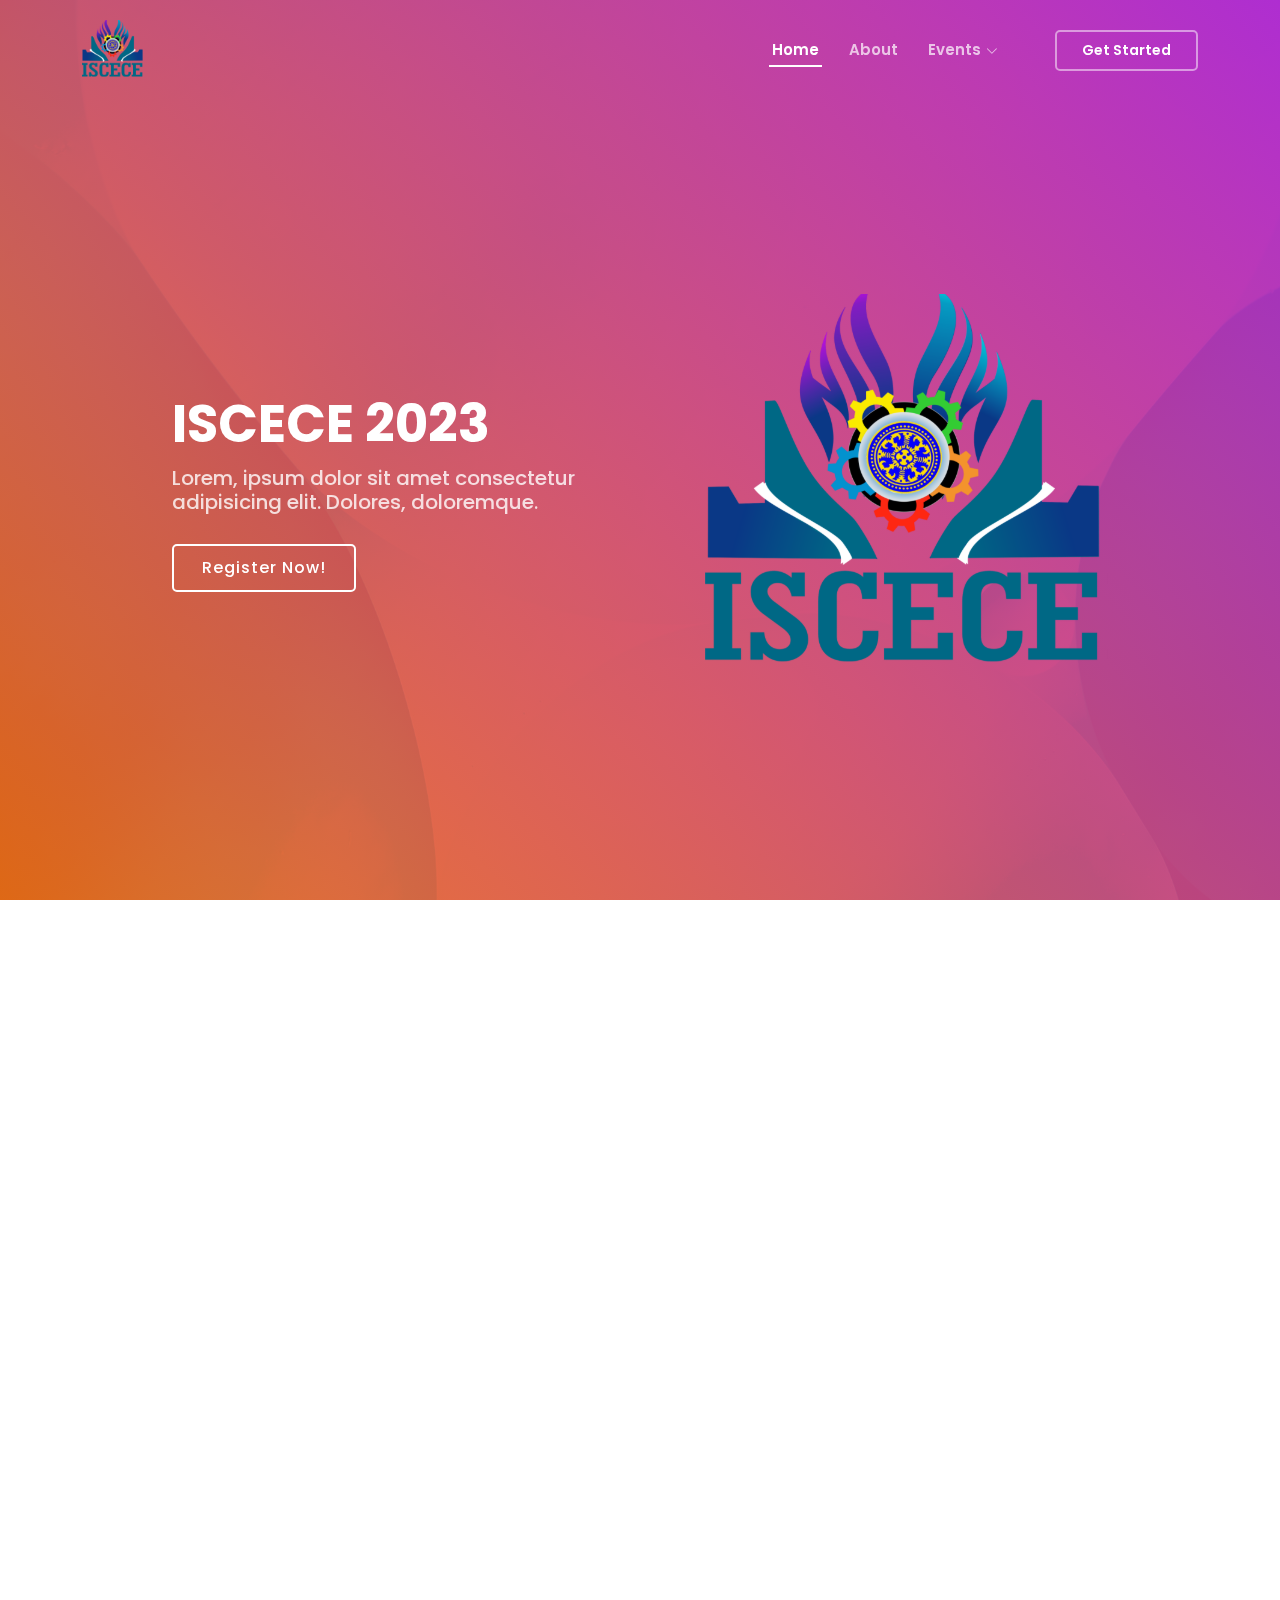
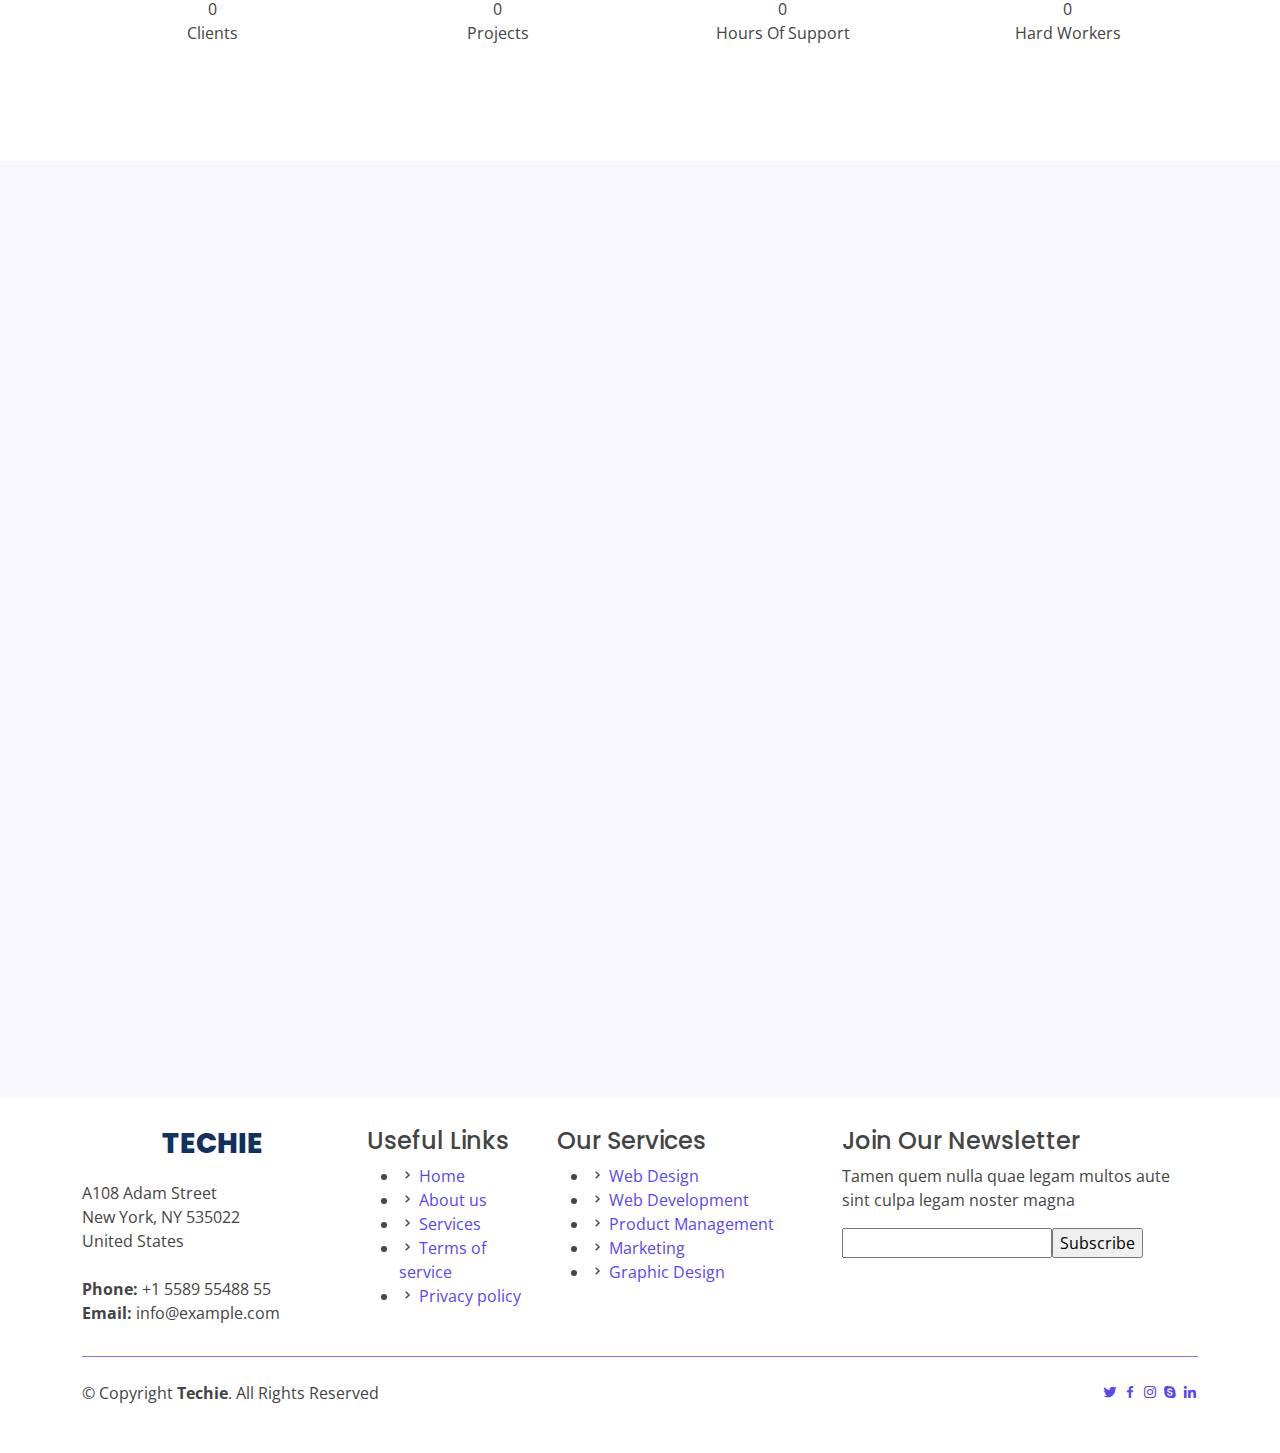
<file: indexold.html>
<!DOCTYPE html>
<html lang="en">
  <head>
    <meta charset="utf-8" />
    <meta content="width=device-width, initial-scale=1.0" name="viewport" />

    <title>ISCECE 2023</title>
    <meta content="" name="description" />
    <meta content="" name="keywords" />

    <!-- Favicons -->
    <link href="assets/img/logo.svg" rel="icon" />
    <link href="assets/img/apple-touch-icon.png" rel="apple-touch-icon" />

    <!-- Google Fonts -->
    <link
      href="https://fonts.googleapis.com/css?family=Open+Sans:300,300i,400,400i,600,600i,700,700i|Roboto:300,300i,400,400i,500,500i,600,600i,700,700i|Poppins:300,300i,400,400i,500,500i,600,600i,700,700i"
      rel="stylesheet"
    />

    <!-- Vendor CSS Files -->
    <link href="assets/vendor/aos/aos.css" rel="stylesheet" />
    <link
      href="assets/vendor/bootstrap/css/bootstrap.min.css"
      rel="stylesheet"
    />
    <link
      href="assets/vendor/bootstrap-icons/bootstrap-icons.css"
      rel="stylesheet"
    />
    <link href="assets/vendor/boxicons/css/boxicons.min.css" rel="stylesheet" />
    <link
      href="assets/vendor/glightbox/css/glightbox.min.css"
      rel="stylesheet"
    />
    <link href="assets/vendor/swiper/swiper-bundle.min.css" rel="stylesheet" />

    <!-- Template Main CSS File -->
    <link href="assets/css/style.css" rel="stylesheet" />
  </head>

  <body>
    <!-- ======= Header ======= -->
    <header id="header" class="fixed-top">
      <div class="container d-flex align-items-center justify-content-between">
        <!-- <h1 class="logo"><a href="index.html">Techie</a></h1> -->
        <!-- Uncomment below if you prefer to use an image logo -->
        <a href="index.html" class="logo"
          ><img src="assets/img/logo.svg" alt="" class="img-fluid"
        /></a>

        <nav id="navbar" class="navbar">
          <ul>
            <li><a class="nav-link scrollto active" href="#hero">Home</a></li>
            <li><a class="nav-link scrollto" href="#about">About</a></li>
            <!-- <li><a class="nav-link scrollto" href="#services">Services</a></li>
            <li>
              <a class="nav-link scrollto" href="#portfolio">Portfolio</a>
            </li>
            <li><a class="nav-link scrollto" href="#team">Team</a></li> -->
            <li class="dropdown">
              <a href="#"
                ><span>Events</span> <i class="bi bi-chevron-down"></i
              ></a>
              <ul>
                <li><a href="#">Paper</a></li>
                <!-- <li class="dropdown">
                  <a href="#"
                    ><span>Deep Drop Down</span>
                    <i class="bi bi-chevron-right"></i
                  ></a>
                  <ul>
                    <li><a href="#">Deep Drop Down 1</a></li>
                    <li><a href="#">Deep Drop Down 2</a></li>
                    <li><a href="#">Deep Drop Down 3</a></li>
                    <li><a href="#">Deep Drop Down 4</a></li>
                    <li><a href="#">Deep Drop Down 5</a></li>
                  </ul>
                </li> -->
                <li><a href="#">Conference</a></li>
                <!-- <li><a href="#">Drop Down 3</a></li>
                <li><a href="#">Drop Down 4</a></li> -->
              </ul>
            </li>
            <!-- <li><a class="nav-link scrollto" href="#contact">Contact</a></li> -->
            <li>
              <a class="getstarted scrollto" href="#about">Get Started</a>
            </li>
          </ul>
          <i class="bi bi-list mobile-nav-toggle"></i>
        </nav>
        <!-- .navbar -->
      </div>
    </header>
    <!-- End Header -->

    <!-- ======= Hero Section ======= -->
    <section id="hero" class="d-flex align-items-center">
      <div class="container-fluid" data-aos="fade-up">
        <div class="row justify-content-center">
          <div
            class="col-xl-5 col-lg-6 pt-3 pt-lg-0 order-2 order-lg-1 d-flex flex-column justify-content-center"
          >
            <h1>ISCECE 2023</h1>
            <h2>
              Lorem, ipsum dolor sit amet consectetur adipisicing elit. Dolores,
              doloremque.
            </h2>
            <div>
              <a href="#" class="btn-get-started scrollto">Register Now!</a>
            </div>
          </div>
          <div
            class="col-xl-4 col-lg-6 order-1 order-lg-2 hero-img"
            data-aos="zoom-in"
            data-aos-delay="150"
          >
            <img
              src="assets/img/logo.svg"
              class="img-fluid animated"
              alt="iscece_logo"
              width="500rem"
            />
          </div>
        </div>
      </div>
    </section>
    <!-- End Hero -->

    <main id="main">
      <!-- ======= About Section ======= -->
      <section id="about" class="about">
        <div class="container">
          <div class="row">
            <div
              class="col-lg-6 order-1 order-lg-2"
              data-aos="zoom-in"
              data-aos-delay="150"
            >
              <img src="assets/img/about.jpg" class="img-fluid" alt="" />
            </div>
            <div
              class="col-lg-6 pt-4 pt-lg-0 order-2 order-lg-1 mt-5 content"
              data-aos="fade-right"
            >
              <h3>What is ISCECE?</h3>
              <p class="fst-italic">
                International Student Conference on Electrical and Computer
                Engineering Organized by IEEE Udayana University Student Branch.
              </p>
              <p class="fst-italic">
                We facilitates the publication of innovations in the form of
                papers or journals.
              </p>
              <p class="fst-italic">
                Lorem ipsum dolor sit amet consectetur adipisicing elit.
                Tempora, sunt, tempore laborum impedit cumque aperiam ipsum in
                fugiat quis voluptatem eveniet at nemo quisquam! Incidunt ipsam
                atque eveniet magnam est?
              </p>
              <!-- <p class="fst-italic">What is IEEE?</p> -->
              <!-- <ul>
                <li>
                  <i class="bi bi-check-circle"></i> Ullamco laboris nisi ut
                  aliquip ex ea commodo consequat.
                </li>
                <li>
                  <i class="bi bi-check-circle"></i> Duis aute irure dolor in
                  reprehenderit in voluptate velit.
                </li>
                <li>
                  <i class="bi bi-check-circle"></i> Ullamco laboris nisi ut
                  aliquip ex ea commodo consequat. Duis aute irure dolor in
                  reprehenderit in voluptate trideta storacalaperda mastiro
                  dolore eu fugiat nulla pariatur.
                </li>
              </ul> -->
              <a href="#" class="read-more"
                >What is IEEE? <i class="bi bi-long-arrow-right"></i
              ></a>
            </div>
          </div>
        </div>
      </section>
      <!-- End About Section -->

      <!-- ======= Counts Section ======= -->
      <section id="counts" class="counts">
        <div class="container">
          <div class="row counters">
            <div class="col-lg-3 col-6 text-center">
              <span
                data-purecounter-start="0"
                data-purecounter-end="232"
                data-purecounter-duration="1"
                class="purecounter"
              ></span>
              <p>Clients</p>
            </div>

            <div class="col-lg-3 col-6 text-center">
              <span
                data-purecounter-start="0"
                data-purecounter-end="521"
                data-purecounter-duration="1"
                class="purecounter"
              ></span>
              <p>Projects</p>
            </div>

            <div class="col-lg-3 col-6 text-center">
              <span
                data-purecounter-start="0"
                data-purecounter-end="1463"
                data-purecounter-duration="1"
                class="purecounter"
              ></span>
              <p>Hours Of Support</p>
            </div>

            <div class="col-lg-3 col-6 text-center">
              <span
                data-purecounter-start="0"
                data-purecounter-end="15"
                data-purecounter-duration="1"
                class="purecounter"
              ></span>
              <p>Hard Workers</p>
            </div>
          </div>
        </div>
      </section>
      <!-- End Counts Section -->

      <!-- ======= Services Section ======= -->
      <!-- <section id="services" class="services section-bg">
        <div class="container" data-aos="fade-up">
          <div class="section-title">
            <h2>Services</h2>
            <p>
              Magnam dolores commodi suscipit. Necessitatibus eius consequatur
              ex aliquid fuga eum quidem. Sit sint consectetur velit. Quisquam
              quos quisquam cupiditate. Et nemo qui impedit suscipit alias ea.
              Quia fugiat sit in iste officiis commodi quidem hic quas.
            </p>
          </div>

          <div class="row gy-4">
            <div
              class="col-lg-4 col-md-6 d-flex align-items-stretch"
              data-aos="zoom-in"
              data-aos-delay="100"
            >
              <div class="icon-box iconbox-blue">
                <div class="icon">
                  <svg
                    width="100"
                    height="100"
                    viewBox="0 0 600 600"
                    xmlns="http://www.w3.org/2000/svg"
                  >
                    <path
                      stroke="none"
                      stroke-width="0"
                      fill="#f5f5f5"
                      d="M300,521.0016835830174C376.1290562159157,517.8887921683347,466.0731472004068,529.7835943286574,510.70327084640275,468.03025145048787C554.3714126377745,407.6079735673963,508.03601936045806,328.9844924480964,491.2728898941984,256.3432110539036C474.5976632858925,184.082847569629,479.9380746630129,96.60480741107993,416.23090153303,58.64404602377083C348.86323505073057,18.502131276798302,261.93793281208167,40.57373210992963,193.5410806939664,78.93577620505333C130.42746243093433,114.334589627462,98.30271207620316,179.96522072025542,76.75703585869454,249.04625023123273C51.97151888228291,328.5150500222984,13.704378332031375,421.85034740162234,66.52175969318436,486.19268352777647C119.04800174914682,550.1803526380478,217.28368757567262,524.383925680826,300,521.0016835830174"
                    ></path>
                  </svg>
                  <i class="bx bxl-dribbble"></i>
                </div>
                <h4><a href="">Lorem Ipsum</a></h4>
                <p>
                  Voluptatum deleniti atque corrupti quos dolores et quas
                  molestias excepturi
                </p>
              </div>
            </div>

            <div
              class="col-lg-4 col-md-6 d-flex align-items-stretch"
              data-aos="zoom-in"
              data-aos-delay="200"
            >
              <div class="icon-box iconbox-orange">
                <div class="icon">
                  <svg
                    width="100"
                    height="100"
                    viewBox="0 0 600 600"
                    xmlns="http://www.w3.org/2000/svg"
                  >
                    <path
                      stroke="none"
                      stroke-width="0"
                      fill="#f5f5f5"
                      d="M300,582.0697525312426C382.5290701553225,586.8405444964366,449.9789794690241,525.3245884688669,502.5850820975895,461.55621195738473C556.606425686781,396.0723002908107,615.8543463187945,314.28637112970534,586.6730223649479,234.56875336149918C558.9533121215079,158.8439757836574,454.9685369536778,164.00468322053177,381.49747125262974,130.76875717737553C312.15926192815925,99.40240125094834,248.97055460311594,18.661163978235184,179.8680185752513,50.54337015887873C110.5421016452524,82.52863877960104,119.82277516462835,180.83849132639028,109.12597500060166,256.43424936330496C100.08760227029461,320.3096726198365,92.17705696193138,384.0621239912766,124.79988738764834,439.7174275375508C164.83382741302287,508.01625554203684,220.96474134820875,577.5009287672846,300,582.0697525312426"
                    ></path>
                  </svg>
                  <i class="bx bx-file"></i>
                </div>
                <h4><a href="">Sed Perspiciatis</a></h4>
                <p>
                  Duis aute irure dolor in reprehenderit in voluptate velit esse
                  cillum dolore
                </p>
              </div>
            </div>

            <div
              class="col-lg-4 col-md-6 d-flex align-items-stretch"
              data-aos="zoom-in"
              data-aos-delay="300"
            >
              <div class="icon-box iconbox-pink">
                <div class="icon">
                  <svg
                    width="100"
                    height="100"
                    viewBox="0 0 600 600"
                    xmlns="http://www.w3.org/2000/svg"
                  >
                    <path
                      stroke="none"
                      stroke-width="0"
                      fill="#f5f5f5"
                      d="M300,541.5067337569781C382.14930387511276,545.0595476570109,479.8736841581634,548.3450877840088,526.4010558755058,480.5488172755941C571.5218469581645,414.80211281144784,517.5187510058486,332.0715597781072,496.52539010469104,255.14436215662573C477.37192572678356,184.95920475031193,473.57363656557914,105.61284051026155,413.0603344069578,65.22779650032875C343.27470386102294,18.654635553484475,251.2091493199835,5.337323636656869,175.0934190732945,40.62881213300186C97.87086631185822,76.43348514350839,51.98124368387456,156.15599469081315,36.44837278890362,239.84606092416172C21.716077023791087,319.22268207091537,43.775223500013084,401.1760424656574,96.891909868211,461.97329694683043C147.22146801428983,519.5804099606455,223.5754009179313,538.201503339737,300,541.5067337569781"
                    ></path>
                  </svg>
                  <i class="bx bx-tachometer"></i>
                </div>
                <h4><a href="">Magni Dolores</a></h4>
                <p>
                  Excepteur sint occaecat cupidatat non proident, sunt in culpa
                  qui officia
                </p>
              </div>
            </div>

            <div
              class="col-lg-4 col-md-6 d-flex align-items-stretch"
              data-aos="zoom-in"
              data-aos-delay="100"
            >
              <div class="icon-box iconbox-yellow">
                <div class="icon">
                  <svg
                    width="100"
                    height="100"
                    viewBox="0 0 600 600"
                    xmlns="http://www.w3.org/2000/svg"
                  >
                    <path
                      stroke="none"
                      stroke-width="0"
                      fill="#f5f5f5"
                      d="M300,503.46388370962813C374.79870501325706,506.71871716319447,464.8034551963731,527.1746412648533,510.4981551193396,467.86667711651364C555.9287308511215,408.9015244558933,512.6030010748507,327.5744911775523,490.211057578863,256.5855673507754C471.097692560561,195.9906835881958,447.69079081568157,138.11976852964426,395.19560036434837,102.3242989838813C329.3053358748298,57.3949838291264,248.02791733380457,8.279543830951368,175.87071277845988,42.242879143198664C103.41431057327972,76.34704239035025,93.79494320519305,170.9812938413882,81.28167332365135,250.07896920659033C70.17666984294237,320.27484674793965,64.84698225790005,396.69656628748305,111.28512138212992,450.4950937839243C156.20124167950087,502.5303643271138,231.32542653798444,500.4755392045468,300,503.46388370962813"
                    ></path>
                  </svg>
                  <i class="bx bx-layer"></i>
                </div>
                <h4><a href="">Nemo Enim</a></h4>
                <p>
                  At vero eos et accusamus et iusto odio dignissimos ducimus qui
                  blanditiis
                </p>
              </div>
            </div>

            <div
              class="col-lg-4 col-md-6 d-flex align-items-stretch"
              data-aos="zoom-in"
              data-aos-delay="200"
            >
              <div class="icon-box iconbox-red">
                <div class="icon">
                  <svg
                    width="100"
                    height="100"
                    viewBox="0 0 600 600"
                    xmlns="http://www.w3.org/2000/svg"
                  >
                    <path
                      stroke="none"
                      stroke-width="0"
                      fill="#f5f5f5"
                      d="M300,532.3542879108572C369.38199826031484,532.3153073249985,429.10787420159085,491.63046689027357,474.5244479745417,439.17860296908856C522.8885846962883,383.3225815378663,569.1668002868075,314.3205725914397,550.7432151929288,242.7694973846089C532.6665558377875,172.5657663291529,456.2379748765914,142.6223662098291,390.3689995646985,112.34683881706744C326.66090330228417,83.06452184765237,258.84405631176094,53.51806209861945,193.32584062364296,78.48882559362697C121.61183558270385,105.82097193414197,62.805066853699245,167.19869350419734,48.57481801355237,242.6138429142374C34.843463184063346,315.3850353017275,76.69343916112496,383.4422959591041,125.22947124332185,439.3748458443577C170.7312796277747,491.8107796887764,230.57421082200815,532.3932930995766,300,532.3542879108572"
                    ></path>
                  </svg>
                  <i class="bx bx-slideshow"></i>
                </div>
                <h4><a href="">Dele Cardo</a></h4>
                <p>
                  Quis consequatur saepe eligendi voluptatem consequatur dolor
                  consequuntur
                </p>
              </div>
            </div>

            <div
              class="col-lg-4 col-md-6 d-flex align-items-stretch"
              data-aos="zoom-in"
              data-aos-delay="300"
            >
              <div class="icon-box iconbox-teal">
                <div class="icon">
                  <svg
                    width="100"
                    height="100"
                    viewBox="0 0 600 600"
                    xmlns="http://www.w3.org/2000/svg"
                  >
                    <path
                      stroke="none"
                      stroke-width="0"
                      fill="#f5f5f5"
                      d="M300,566.797414625762C385.7384707136149,576.1784315230908,478.7894351017131,552.8928747891023,531.9192734346935,484.94944893311C584.6109503024035,417.5663521118492,582.489472248146,322.67544863468447,553.9536738515405,242.03673114598146C529.1557734026468,171.96086150256528,465.24506316201064,127.66468636344209,395.9583748389544,100.7403814666027C334.2173773831606,76.7482773500951,269.4350130405921,84.62216499799875,207.1952322260088,107.2889140133804C132.92018162631612,134.33871894543012,41.79353780512637,160.00259165414826,22.644507872594943,236.69541883565114C3.319112789854554,314.0945973066697,72.72355303640163,379.243833228382,124.04198916343866,440.3218312028393C172.9286146004772,498.5055451809895,224.45579914871206,558.5317968840102,300,566.797414625762"
                    ></path>
                  </svg>
                  <i class="bx bx-arch"></i>
                </div>
                <h4><a href="">Divera Don</a></h4>
                <p>
                  Modi nostrum vel laborum. Porro fugit error sit minus sapiente
                  sit aspernatur
                </p>
              </div>
            </div>
          </div>
        </div>
      </section> -->
      <!-- End Services Section -->

      <!-- ======= Features Section ======= -->
      <!-- <section id="features" class="features">
        <div class="container" data-aos="fade-up">
          <div class="section-title">
            <h2>Features</h2>
            <p>
              Magnam dolores commodi suscipit. Necessitatibus eius consequatur
              ex aliquid fuga eum quidem. Sit sint consectetur velit. Quisquam
              quos quisquam cupiditate. Et nemo qui impedit suscipit alias ea.
              Quia fugiat sit in iste officiis commodi quidem hic quas.
            </p>
          </div>

          <div class="row">
            <div
              class="col-lg-6 order-2 order-lg-1 d-flex flex-column align-items-lg-center"
            >
              <div
                class="icon-box mt-5 mt-lg-0"
                data-aos="fade-up"
                data-aos-delay="100"
              >
                <i class="bx bx-receipt"></i>
                <h4>Est labore ad</h4>
                <p>
                  Consequuntur sunt aut quasi enim aliquam quae harum pariatur
                  laboris nisi ut aliquip
                </p>
              </div>
              <div
                class="icon-box mt-5"
                data-aos="fade-up"
                data-aos-delay="200"
              >
                <i class="bx bx-cube-alt"></i>
                <h4>Harum esse qui</h4>
                <p>
                  Excepteur sint occaecat cupidatat non proident, sunt in culpa
                  qui officia deserunt
                </p>
              </div>
              <div
                class="icon-box mt-5"
                data-aos="fade-up"
                data-aos-delay="300"
              >
                <i class="bx bx-images"></i>
                <h4>Aut occaecati</h4>
                <p>
                  Aut suscipit aut cum nemo deleniti aut omnis. Doloribus ut
                  maiores omnis facere
                </p>
              </div>
              <div
                class="icon-box mt-5"
                data-aos="fade-up"
                data-aos-delay="400"
              >
                <i class="bx bx-shield"></i>
                <h4>Beatae veritatis</h4>
                <p>
                  Expedita veritatis consequuntur nihil tempore laudantium vitae
                  denat pacta
                </p>
              </div>
            </div>
            <div
              class="image col-lg-6 order-1 order-lg-2"
              data-aos="zoom-in"
              data-aos-delay="100"
            >
              <img src="assets/img/features.svg" alt="" class="img-fluid" />
            </div>
          </div>
        </div>
      </section> -->
      <!-- End Features Section -->

      <!-- ======= Testimonials Section ======= -->
      <!-- <section id="testimonials" class="testimonials section-bg">
        <div class="container" data-aos="fade-up">
          <div class="section-title">
            <h2>Testimonials</h2>
            <p>
              Magnam dolores commodi suscipit. Necessitatibus eius consequatur
              ex aliquid fuga eum quidem. Sit sint consectetur velit. Quisquam
              quos quisquam cupiditate. Et nemo qui impedit suscipit alias ea.
              Quia fugiat sit in iste officiis commodi quidem hic quas.
            </p>
          </div>

          <div
            class="testimonials-slider swiper"
            data-aos="fade-up"
            data-aos-delay="100"
          >
            <div class="swiper-wrapper">
              <div class="swiper-slide">
                <div class="testimonial-item">
                  <p>
                    <i class="bx bxs-quote-alt-left quote-icon-left"></i>
                    Proin iaculis purus consequat sem cure digni ssim donec
                    porttitora entum suscipit rhoncus. Accusantium quam,
                    ultricies eget id, aliquam eget nibh et. Maecen aliquam,
                    risus at semper.
                    <i class="bx bxs-quote-alt-right quote-icon-right"></i>
                  </p>
                  <img
                    src="assets/img/testimonials/testimonials-1.jpg"
                    class="testimonial-img"
                    alt=""
                  />
                  <h3>Saul Goodman</h3>
                  <h4>Ceo &amp; Founder</h4>
                </div>
              </div> -->
      <!-- End testimonial item -->

      <!-- <div class="swiper-slide">
                <div class="testimonial-item">
                  <p>
                    <i class="bx bxs-quote-alt-left quote-icon-left"></i>
                    Export tempor illum tamen malis malis eram quae irure esse
                    labore quem cillum quid cillum eram malis quorum velit fore
                    eram velit sunt aliqua noster fugiat irure amet legam anim
                    culpa.
                    <i class="bx bxs-quote-alt-right quote-icon-right"></i>
                  </p>
                  <img
                    src="assets/img/testimonials/testimonials-2.jpg"
                    class="testimonial-img"
                    alt=""
                  />
                  <h3>Sara Wilsson</h3>
                  <h4>Designer</h4>
                </div>
              </div> -->
      <!-- End testimonial item -->

      <!-- <div class="swiper-slide">
                <div class="testimonial-item">
                  <p>
                    <i class="bx bxs-quote-alt-left quote-icon-left"></i>
                    Enim nisi quem export duis labore cillum quae magna enim
                    sint quorum nulla quem veniam duis minim tempor labore quem
                    eram duis noster aute amet eram fore quis sint minim.
                    <i class="bx bxs-quote-alt-right quote-icon-right"></i>
                  </p>
                  <img
                    src="assets/img/testimonials/testimonials-3.jpg"
                    class="testimonial-img"
                    alt=""
                  />
                  <h3>Jena Karlis</h3>
                  <h4>Store Owner</h4>
                </div>
              </div> -->
      <!-- End testimonial item -->

      <!-- <div class="swiper-slide">
                <div class="testimonial-item">
                  <p>
                    <i class="bx bxs-quote-alt-left quote-icon-left"></i>
                    Fugiat enim eram quae cillum dolore dolor amet nulla culpa
                    multos export minim fugiat minim velit minim dolor enim duis
                    veniam ipsum anim magna sunt elit fore quem dolore labore.
                    <i class="bx bxs-quote-alt-right quote-icon-right"></i>
                  </p>
                  <img
                    src="assets/img/testimonials/testimonials-4.jpg"
                    class="testimonial-img"
                    alt=""
                  />
                  <h3>Matt Brandon</h3>
                  <h4>Freelancer</h4>
                </div>
              </div> -->
      <!-- End testimonial item -->

      <!-- <div class="swiper-slide">
                <div class="testimonial-item">
                  <p>
                    <i class="bx bxs-quote-alt-left quote-icon-left"></i>
                    Quis quorum aliqua sint quem legam fore sunt eram irure
                    aliqua veniam tempor noster veniam enim culpa labore duis
                    sunt culpa nulla illum cillum fugiat legam esse veniam
                    culpa.
                    <i class="bx bxs-quote-alt-right quote-icon-right"></i>
                  </p>
                  <img
                    src="assets/img/testimonials/testimonials-5.jpg"
                    class="testimonial-img"
                    alt=""
                  />
                  <h3>John Larson</h3>
                  <h4>Entrepreneur</h4>
                </div>
              </div> -->
      <!-- End testimonial item -->
      <!-- </div>
            <div class="swiper-pagination"></div>
          </div>
        </div>
      </section> -->
      <!-- End Testimonials Section -->

      <!-- ======= Portfolio Section ======= -->
      <!-- <section id="portfolio" class="portfolio">
        <div class="container" data-aos="fade-up">
          <div class="section-title">
            <h2>Portfolio</h2>
            <p>
              Magnam dolores commodi suscipit. Necessitatibus eius consequatur
              ex aliquid fuga eum quidem. Sit sint consectetur velit. Quisquam
              quos quisquam cupiditate. Et nemo qui impedit suscipit alias ea.
              Quia fugiat sit in iste officiis commodi quidem hic quas.
            </p>
          </div>

          <div class="row">
            <div class="col-lg-12 d-flex justify-content-center">
              <ul id="portfolio-flters">
                <li data-filter="*" class="filter-active">All</li>
                <li data-filter=".filter-app">App</li>
                <li data-filter=".filter-card">Card</li>
                <li data-filter=".filter-web">Web</li>
              </ul>
            </div>
          </div>

          <div class="row portfolio-container">
            <div class="col-lg-4 col-md-6 portfolio-item filter-app">
              <div class="portfolio-wrap">
                <img
                  src="assets/img/portfolio/portfolio-1.jpg"
                  class="img-fluid"
                  alt=""
                />
                <div class="portfolio-info">
                  <h4>App 1</h4>
                  <p>App</p>
                </div>
                <div class="portfolio-links">
                  <a
                    href="assets/img/portfolio/portfolio-1.jpg"
                    data-gallery="portfolioGallery"
                    class="portfolio-lightbox"
                    title="App 1"
                    ><i class="bx bx-plus"></i
                  ></a>
                  <a href="portfolio-details.html" title="More Details"
                    ><i class="bx bx-link"></i
                  ></a>
                </div>
              </div>
            </div>

            <div class="col-lg-4 col-md-6 portfolio-item filter-web">
              <div class="portfolio-wrap">
                <img
                  src="assets/img/portfolio/portfolio-2.jpg"
                  class="img-fluid"
                  alt=""
                />
                <div class="portfolio-info">
                  <h4>Web 3</h4>
                  <p>Web</p>
                </div>
                <div class="portfolio-links">
                  <a
                    href="assets/img/portfolio/portfolio-2.jpg"
                    data-gallery="portfolioGallery"
                    class="portfolio-lightbox"
                    title="Web 3"
                    ><i class="bx bx-plus"></i
                  ></a>
                  <a href="portfolio-details.html" title="More Details"
                    ><i class="bx bx-link"></i
                  ></a>
                </div>
              </div>
            </div>

            <div class="col-lg-4 col-md-6 portfolio-item filter-app">
              <div class="portfolio-wrap">
                <img
                  src="assets/img/portfolio/portfolio-3.jpg"
                  class="img-fluid"
                  alt=""
                />
                <div class="portfolio-info">
                  <h4>App 2</h4>
                  <p>App</p>
                </div>
                <div class="portfolio-links">
                  <a
                    href="assets/img/portfolio/portfolio-3.jpg"
                    data-gallery="portfolioGallery"
                    class="portfolio-lightbox"
                    title="App 2"
                    ><i class="bx bx-plus"></i
                  ></a>
                  <a href="portfolio-details.html" title="More Details"
                    ><i class="bx bx-link"></i
                  ></a>
                </div>
              </div>
            </div>

            <div class="col-lg-4 col-md-6 portfolio-item filter-card">
              <div class="portfolio-wrap">
                <img
                  src="assets/img/portfolio/portfolio-4.jpg"
                  class="img-fluid"
                  alt=""
                />
                <div class="portfolio-info">
                  <h4>Card 2</h4>
                  <p>Card</p>
                </div>
                <div class="portfolio-links">
                  <a
                    href="assets/img/portfolio/portfolio-4.jpg"
                    data-gallery="portfolioGallery"
                    class="portfolio-lightbox"
                    title="Card 2"
                    ><i class="bx bx-plus"></i
                  ></a>
                  <a href="portfolio-details.html" title="More Details"
                    ><i class="bx bx-link"></i
                  ></a>
                </div>
              </div>
            </div>

            <div class="col-lg-4 col-md-6 portfolio-item filter-web">
              <div class="portfolio-wrap">
                <img
                  src="assets/img/portfolio/portfolio-5.jpg"
                  class="img-fluid"
                  alt=""
                />
                <div class="portfolio-info">
                  <h4>Web 2</h4>
                  <p>Web</p>
                </div>
                <div class="portfolio-links">
                  <a
                    href="assets/img/portfolio/portfolio-5.jpg"
                    data-gallery="portfolioGallery"
                    class="portfolio-lightbox"
                    title="Web 2"
                    ><i class="bx bx-plus"></i
                  ></a>
                  <a href="portfolio-details.html" title="More Details"
                    ><i class="bx bx-link"></i
                  ></a>
                </div>
              </div>
            </div>

            <div class="col-lg-4 col-md-6 portfolio-item filter-app">
              <div class="portfolio-wrap">
                <img
                  src="assets/img/portfolio/portfolio-6.jpg"
                  class="img-fluid"
                  alt=""
                />
                <div class="portfolio-info">
                  <h4>App 3</h4>
                  <p>App</p>
                </div>
                <div class="portfolio-links">
                  <a
                    href="assets/img/portfolio/portfolio-6.jpg"
                    data-gallery="portfolioGallery"
                    class="portfolio-lightbox"
                    title="App 3"
                    ><i class="bx bx-plus"></i
                  ></a>
                  <a href="portfolio-details.html" title="More Details"
                    ><i class="bx bx-link"></i
                  ></a>
                </div>
              </div>
            </div>

            <div class="col-lg-4 col-md-6 portfolio-item filter-card">
              <div class="portfolio-wrap">
                <img
                  src="assets/img/portfolio/portfolio-7.jpg"
                  class="img-fluid"
                  alt=""
                />
                <div class="portfolio-info">
                  <h4>Card 1</h4>
                  <p>Card</p>
                </div>
                <div class="portfolio-links">
                  <a
                    href="assets/img/portfolio/portfolio-7.jpg"
                    data-gallery="portfolioGallery"
                    class="portfolio-lightbox"
                    title="Card 1"
                    ><i class="bx bx-plus"></i
                  ></a>
                  <a href="portfolio-details.html" title="More Details"
                    ><i class="bx bx-link"></i
                  ></a>
                </div>
              </div>
            </div>

            <div class="col-lg-4 col-md-6 portfolio-item filter-card">
              <div class="portfolio-wrap">
                <img
                  src="assets/img/portfolio/portfolio-8.jpg"
                  class="img-fluid"
                  alt=""
                />
                <div class="portfolio-info">
                  <h4>Card 3</h4>
                  <p>Card</p>
                </div>
                <div class="portfolio-links">
                  <a
                    href="assets/img/portfolio/portfolio-8.jpg"
                    data-gallery="portfolioGallery"
                    class="portfolio-lightbox"
                    title="Card 3"
                    ><i class="bx bx-plus"></i
                  ></a>
                  <a href="portfolio-details.html" title="More Details"
                    ><i class="bx bx-link"></i
                  ></a>
                </div>
              </div>
            </div>

            <div class="col-lg-4 col-md-6 portfolio-item filter-web">
              <div class="portfolio-wrap">
                <img
                  src="assets/img/portfolio/portfolio-9.jpg"
                  class="img-fluid"
                  alt=""
                />
                <div class="portfolio-info">
                  <h4>Web 3</h4>
                  <p>Web</p>
                </div>
                <div class="portfolio-links">
                  <a
                    href="assets/img/portfolio/portfolio-9.jpg"
                    data-gallery="portfolioGallery"
                    class="portfolio-lightbox"
                    title="Web 3"
                    ><i class="bx bx-plus"></i
                  ></a>
                  <a href="portfolio-details.html" title="More Details"
                    ><i class="bx bx-link"></i
                  ></a>
                </div>
              </div>
            </div>
          </div>
        </div>
      </section> -->
      <!-- End Portfolio Section -->

      <!-- ======= Pricing Section ======= -->
      <!-- <section id="pricing" class="pricing section-bg">
        <div class="container" data-aos="fade-up">
          <div class="section-title">
            <h2>Pricing</h2>
            <p>
              Magnam dolores commodi suscipit. Necessitatibus eius consequatur
              ex aliquid fuga eum quidem. Sit sint consectetur velit. Quisquam
              quos quisquam cupiditate. Et nemo qui impedit suscipit alias ea.
              Quia fugiat sit in iste officiis commodi quidem hic quas.
            </p>
          </div>

          <div class="row">
            <div
              class="col-lg-3 col-md-6"
              data-aos="fade-up"
              data-aos-delay="100"
            >
              <div class="box">
                <h3>Free</h3>
                <h4><sup>$</sup>0<span> / month</span></h4>
                <ul>
                  <li>Aida dere</li>
                  <li>Nec feugiat nisl</li>
                  <li>Nulla at volutpat dola</li>
                  <li class="na">Pharetra massa</li>
                  <li class="na">Massa ultricies mi</li>
                </ul>
                <div class="btn-wrap">
                  <a href="#" class="btn-buy">Buy Now</a>
                </div>
              </div>
            </div>

            <div
              class="col-lg-3 col-md-6 mt-4 mt-md-0"
              data-aos="fade-up"
              data-aos-delay="200"
            >
              <div class="box featured">
                <h3>Business</h3>
                <h4><sup>$</sup>19<span> / month</span></h4>
                <ul>
                  <li>Aida dere</li>
                  <li>Nec feugiat nisl</li>
                  <li>Nulla at volutpat dola</li>
                  <li>Pharetra massa</li>
                  <li class="na">Massa ultricies mi</li>
                </ul>
                <div class="btn-wrap">
                  <a href="#" class="btn-buy">Buy Now</a>
                </div>
              </div>
            </div>

            <div
              class="col-lg-3 col-md-6 mt-4 mt-lg-0"
              data-aos="fade-up"
              data-aos-delay="300"
            >
              <div class="box">
                <h3>Developer</h3>
                <h4><sup>$</sup>29<span> / month</span></h4>
                <ul>
                  <li>Aida dere</li>
                  <li>Nec feugiat nisl</li>
                  <li>Nulla at volutpat dola</li>
                  <li>Pharetra massa</li>
                  <li>Massa ultricies mi</li>
                </ul>
                <div class="btn-wrap">
                  <a href="#" class="btn-buy">Buy Now</a>
                </div>
              </div>
            </div>

            <div
              class="col-lg-3 col-md-6 mt-4 mt-lg-0"
              data-aos="fade-up"
              data-aos-delay="400"
            >
              <div class="box">
                <span class="advanced">Advanced</span>
                <h3>Ultimate</h3>
                <h4><sup>$</sup>49<span> / month</span></h4>
                <ul>
                  <li>Aida dere</li>
                  <li>Nec feugiat nisl</li>
                  <li>Nulla at volutpat dola</li>
                  <li>Pharetra massa</li>
                  <li>Massa ultricies mi</li>
                </ul>
                <div class="btn-wrap">
                  <a href="#" class="btn-buy">Buy Now</a>
                </div>
              </div>
            </div>
          </div>
        </div>
      </section> -->
      <!-- End Pricing Section -->

      <!-- ======= Frequently Asked Questions Section ======= -->
      <!-- <section id="faq" class="faq">
        <div class="container" data-aos="fade-up">
          <div class="section-title">
            <h2>Frequently Asked Questions</h2>
            <p>
              Magnam dolores commodi suscipit. Necessitatibus eius consequatur
              ex aliquid fuga eum quidem. Sit sint consectetur velit. Quisquam
              quos quisquam cupiditate. Et nemo qui impedit suscipit alias ea.
              Quia fugiat sit in iste officiis commodi quidem hic quas.
            </p>
          </div>

          <div class="faq-list">
            <ul>
              <li data-aos="fade-up" data-aos="fade-up" data-aos-delay="100">
                <i class="bx bx-help-circle icon-help"></i>
                <a
                  data-bs-toggle="collapse"
                  class="collapse"
                  data-bs-target="#faq-list-1"
                  >Non consectetur a erat nam at lectus urna duis?
                  <i class="bx bx-chevron-down icon-show"></i
                  ><i class="bx bx-chevron-up icon-close"></i
                ></a>
                <div
                  id="faq-list-1"
                  class="collapse show"
                  data-bs-parent=".faq-list"
                >
                  <p>
                    Feugiat pretium nibh ipsum consequat. Tempus iaculis urna id
                    volutpat lacus laoreet non curabitur gravida. Venenatis
                    lectus magna fringilla urna porttitor rhoncus dolor purus
                    non.
                  </p>
                </div>
              </li>

              <li data-aos="fade-up" data-aos-delay="200">
                <i class="bx bx-help-circle icon-help"></i>
                <a
                  data-bs-toggle="collapse"
                  data-bs-target="#faq-list-2"
                  class="collapsed"
                  >Feugiat scelerisque varius morbi enim nunc?
                  <i class="bx bx-chevron-down icon-show"></i
                  ><i class="bx bx-chevron-up icon-close"></i
                ></a>
                <div
                  id="faq-list-2"
                  class="collapse"
                  data-bs-parent=".faq-list"
                >
                  <p>
                    Dolor sit amet consectetur adipiscing elit pellentesque
                    habitant morbi. Id interdum velit laoreet id donec ultrices.
                    Fringilla phasellus faucibus scelerisque eleifend donec
                    pretium. Est pellentesque elit ullamcorper dignissim. Mauris
                    ultrices eros in cursus turpis massa tincidunt dui.
                  </p>
                </div>
              </li>

              <li data-aos="fade-up" data-aos-delay="300">
                <i class="bx bx-help-circle icon-help"></i>
                <a
                  data-bs-toggle="collapse"
                  data-bs-target="#faq-list-3"
                  class="collapsed"
                  >Dolor sit amet consectetur adipiscing elit?
                  <i class="bx bx-chevron-down icon-show"></i
                  ><i class="bx bx-chevron-up icon-close"></i
                ></a>
                <div
                  id="faq-list-3"
                  class="collapse"
                  data-bs-parent=".faq-list"
                >
                  <p>
                    Eleifend mi in nulla posuere sollicitudin aliquam ultrices
                    sagittis orci. Faucibus pulvinar elementum integer enim. Sem
                    nulla pharetra diam sit amet nisl suscipit. Rutrum tellus
                    pellentesque eu tincidunt. Lectus urna duis convallis
                    convallis tellus. Urna molestie at elementum eu facilisis
                    sed odio morbi quis
                  </p>
                </div>
              </li>

              <li data-aos="fade-up" data-aos-delay="400">
                <i class="bx bx-help-circle icon-help"></i>
                <a
                  data-bs-toggle="collapse"
                  data-bs-target="#faq-list-4"
                  class="collapsed"
                  >Tempus quam pellentesque nec nam aliquam sem et tortor
                  consequat? <i class="bx bx-chevron-down icon-show"></i
                  ><i class="bx bx-chevron-up icon-close"></i
                ></a>
                <div
                  id="faq-list-4"
                  class="collapse"
                  data-bs-parent=".faq-list"
                >
                  <p>
                    Molestie a iaculis at erat pellentesque adipiscing commodo.
                    Dignissim suspendisse in est ante in. Nunc vel risus commodo
                    viverra maecenas accumsan. Sit amet nisl suscipit adipiscing
                    bibendum est. Purus gravida quis blandit turpis cursus in.
                  </p>
                </div>
              </li>

              <li data-aos="fade-up" data-aos-delay="500">
                <i class="bx bx-help-circle icon-help"></i>
                <a
                  data-bs-toggle="collapse"
                  data-bs-target="#faq-list-5"
                  class="collapsed"
                  >Tortor vitae purus faucibus ornare. Varius vel pharetra vel
                  turpis nunc eget lorem dolor?
                  <i class="bx bx-chevron-down icon-show"></i
                  ><i class="bx bx-chevron-up icon-close"></i
                ></a>
                <div
                  id="faq-list-5"
                  class="collapse"
                  data-bs-parent=".faq-list"
                >
                  <p>
                    Laoreet sit amet cursus sit amet dictum sit amet justo.
                    Mauris vitae ultricies leo integer malesuada nunc vel.
                    Tincidunt eget nullam non nisi est sit amet. Turpis nunc
                    eget lorem dolor sed. Ut venenatis tellus in metus vulputate
                    eu scelerisque.
                  </p>
                </div>
              </li>
            </ul>
          </div>
        </div>
      </section> -->
      <!-- End Frequently Asked Questions Section -->

      <!-- ======= Contact Section ======= -->
      <section id="contact" class="contact section-bg">
        <div class="container" data-aos="fade-up">
          <div class="section-title">
            <h2>Contact</h2>
            <p>
              Magnam dolores commodi suscipit. Necessitatibus eius consequatur
              ex aliquid fuga eum quidem. Sit sint consectetur velit. Quisquam
              quos quisquam cupiditate. Et nemo qui impedit suscipit alias ea.
              Quia fugiat sit in iste officiis commodi quidem hic quas.
            </p>
          </div>

          <div class="row">
            <div class="col-lg-6">
              <div class="info-box mb-4">
                <i class="bx bx-map"></i>
                <h3>Our Address</h3>
                <p>A108 Adam Street, New York, NY 535022</p>
              </div>
            </div>

            <div class="col-lg-3 col-md-6">
              <div class="info-box mb-4">
                <i class="bx bx-envelope"></i>
                <h3>Email Us</h3>
                <p>contact@example.com</p>
              </div>
            </div>

            <div class="col-lg-3 col-md-6">
              <div class="info-box mb-4">
                <i class="bx bx-phone-call"></i>
                <h3>Call Us</h3>
                <p>+1 5589 55488 55</p>
              </div>
            </div>
          </div>

          <div class="row">
            <div class="col-lg-6">
              <iframe
                class="mb-4 mb-lg-0"
                src="https://www.google.com/maps/embed?pb=!1m14!1m8!1m3!1d12097.433213460943!2d-74.0062269!3d40.7101282!3m2!1i1024!2i768!4f13.1!3m3!1m2!1s0x0%3A0xb89d1fe6bc499443!2sDowntown+Conference+Center!5e0!3m2!1smk!2sbg!4v1539943755621"
                frameborder="0"
                style="border: 0; width: 100%; height: 384px"
                allowfullscreen
              ></iframe>
            </div>

            <div class="col-lg-6">
              <form
                action="forms/contact.php"
                method="post"
                role="form"
                class="php-email-form"
              >
                <div class="row">
                  <div class="col-md-6 form-group">
                    <input
                      type="text"
                      name="name"
                      class="form-control"
                      id="name"
                      placeholder="Your Name"
                      required
                    />
                  </div>
                  <div class="col-md-6 form-group mt-3 mt-md-0">
                    <input
                      type="email"
                      class="form-control"
                      name="email"
                      id="email"
                      placeholder="Your Email"
                      required
                    />
                  </div>
                </div>
                <div class="form-group mt-3">
                  <input
                    type="text"
                    class="form-control"
                    name="subject"
                    id="subject"
                    placeholder="Subject"
                    required
                  />
                </div>
                <div class="form-group mt-3">
                  <textarea
                    class="form-control"
                    name="message"
                    rows="5"
                    placeholder="Message"
                    required
                  ></textarea>
                </div>
                <div class="my-3">
                  <div class="loading">Loading</div>
                  <div class="error-message"></div>
                  <div class="sent-message">
                    Your message has been sent. Thank you!
                  </div>
                </div>
                <div class="text-center">
                  <button type="submit">Send Message</button>
                </div>
              </form>
            </div>
          </div>
        </div>
      </section>
      <!-- End Contact Section -->
    </main>
    <!-- End #main -->

    <!-- ======= Footer ======= -->
    <footer id="footer">
      <div class="footer-top">
        <div class="container">
          <div class="row">
            <div class="col-lg-3 col-md-6 footer-contact">
              <h3>Techie</h3>
              <p>
                A108 Adam Street <br />
                New York, NY 535022<br />
                United States <br /><br />
                <strong>Phone:</strong> +1 5589 55488 55<br />
                <strong>Email:</strong> info@example.com<br />
              </p>
            </div>

            <div class="col-lg-2 col-md-6 footer-links">
              <h4>Useful Links</h4>
              <ul>
                <li>
                  <i class="bx bx-chevron-right"></i> <a href="#">Home</a>
                </li>
                <li>
                  <i class="bx bx-chevron-right"></i> <a href="#">About us</a>
                </li>
                <li>
                  <i class="bx bx-chevron-right"></i> <a href="#">Services</a>
                </li>
                <li>
                  <i class="bx bx-chevron-right"></i>
                  <a href="#">Terms of service</a>
                </li>
                <li>
                  <i class="bx bx-chevron-right"></i>
                  <a href="#">Privacy policy</a>
                </li>
              </ul>
            </div>

            <div class="col-lg-3 col-md-6 footer-links">
              <h4>Our Services</h4>
              <ul>
                <li>
                  <i class="bx bx-chevron-right"></i> <a href="#">Web Design</a>
                </li>
                <li>
                  <i class="bx bx-chevron-right"></i>
                  <a href="#">Web Development</a>
                </li>
                <li>
                  <i class="bx bx-chevron-right"></i>
                  <a href="#">Product Management</a>
                </li>
                <li>
                  <i class="bx bx-chevron-right"></i> <a href="#">Marketing</a>
                </li>
                <li>
                  <i class="bx bx-chevron-right"></i>
                  <a href="#">Graphic Design</a>
                </li>
              </ul>
            </div>

            <div class="col-lg-4 col-md-6 footer-newsletter">
              <h4>Join Our Newsletter</h4>
              <p>
                Tamen quem nulla quae legam multos aute sint culpa legam noster
                magna
              </p>
              <form action="" method="post">
                <input type="email" name="email" /><input
                  type="submit"
                  value="Subscribe"
                />
              </form>
            </div>
          </div>
        </div>
      </div>

      <div class="container">
        <div class="copyright-wrap d-md-flex py-4">
          <div class="me-md-auto text-center text-md-start">
            <div class="copyright">
              &copy; Copyright <strong><span>Techie</span></strong
              >. All Rights Reserved
            </div>
            <div class="credits">
              <!-- All the links in the footer should remain intact. -->
              <!-- You can delete the links only if you purchased the pro version. -->
              <!-- Licensing information: https://bootstrapmade.com/license/ -->
              <!-- Purchase the pro version with working PHP/AJAX contact form: https://bootstrapmade.com/techie-free-skin-bootstrap-3/ -->
              Designed by <a href="https://bootstrapmade.com/">BootstrapMade</a>
            </div>
          </div>
          <div class="social-links text-center text-md-right pt-3 pt-md-0">
            <a href="#" class="twitter"><i class="bx bxl-twitter"></i></a>
            <a href="#" class="facebook"><i class="bx bxl-facebook"></i></a>
            <a href="#" class="instagram"><i class="bx bxl-instagram"></i></a>
            <a href="#" class="google-plus"><i class="bx bxl-skype"></i></a>
            <a href="#" class="linkedin"><i class="bx bxl-linkedin"></i></a>
          </div>
        </div>
      </div>
    </footer>
    <!-- End Footer -->

    <a
      href="#"
      class="back-to-top d-flex align-items-center justify-content-center"
      ><i class="bi bi-arrow-up-short"></i
    ></a>
    <div id="preloader"></div>

    <!-- Vendor JS Files -->
    <script src="assets/vendor/purecounter/purecounter_vanilla.js"></script>
    <script src="assets/vendor/aos/aos.js"></script>
    <script src="assets/vendor/bootstrap/js/bootstrap.bundle.min.js"></script>
    <script src="assets/vendor/glightbox/js/glightbox.min.js"></script>
    <script src="assets/vendor/isotope-layout/isotope.pkgd.min.js"></script>
    <script src="assets/vendor/swiper/swiper-bundle.min.js"></script>
    <script src="assets/vendor/php-email-form/validate.js"></script>

    <!-- Template Main JS File -->
    <script src="assets/js/main.js"></script>
  </body>
</html>
</file>
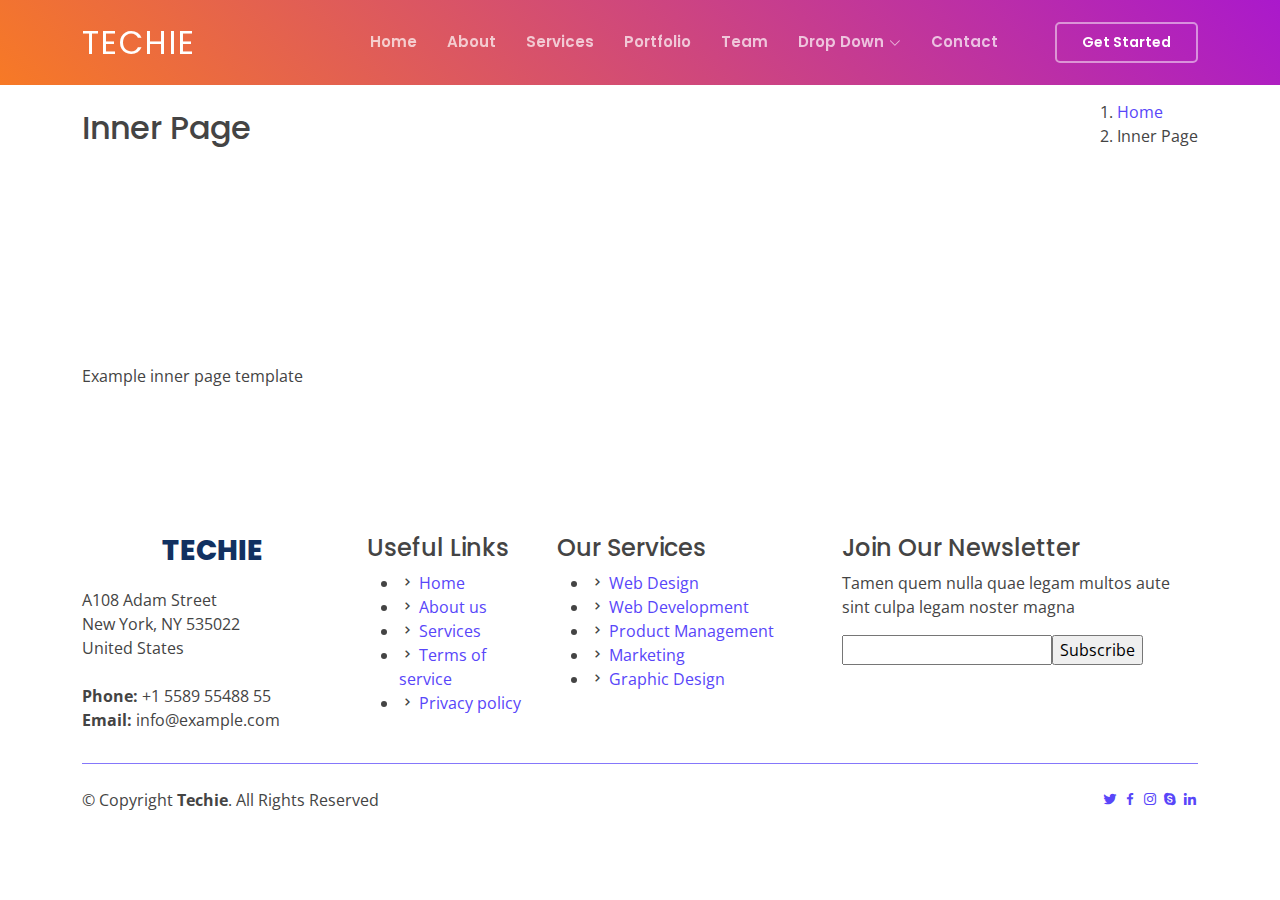
<file: inner-page.html>
<!DOCTYPE html>
<html lang="en">

<head>
  <meta charset="utf-8">
  <meta content="width=device-width, initial-scale=1.0" name="viewport">

  <title>Inner Page - Techie Bootstrap Template</title>
  <meta content="" name="description">
  <meta content="" name="keywords">

  <!-- Favicons -->
  <link href="assets/img/favicon.png" rel="icon">
  <link href="assets/img/apple-touch-icon.png" rel="apple-touch-icon">

  <!-- Google Fonts -->
  <link href="https://fonts.googleapis.com/css?family=Open+Sans:300,300i,400,400i,600,600i,700,700i|Roboto:300,300i,400,400i,500,500i,600,600i,700,700i|Poppins:300,300i,400,400i,500,500i,600,600i,700,700i" rel="stylesheet">

  <!-- Vendor CSS Files -->
  <link href="assets/vendor/aos/aos.css" rel="stylesheet">
  <link href="assets/vendor/bootstrap/css/bootstrap.min.css" rel="stylesheet">
  <link href="assets/vendor/bootstrap-icons/bootstrap-icons.css" rel="stylesheet">
  <link href="assets/vendor/boxicons/css/boxicons.min.css" rel="stylesheet">
  <link href="assets/vendor/glightbox/css/glightbox.min.css" rel="stylesheet">
  <link href="assets/vendor/swiper/swiper-bundle.min.css" rel="stylesheet">

  <!-- Template Main CSS File -->
  <link href="assets/css/style.css" rel="stylesheet">

  <!-- =======================================================
  * Template Name: Techie
  * Updated: Mar 10 2023 with Bootstrap v5.2.3
  * Template URL: https://bootstrapmade.com/techie-free-skin-bootstrap-3/
  * Author: BootstrapMade.com
  * License: https://bootstrapmade.com/license/
  ======================================================== -->
</head>

<body>

  <!-- ======= Header ======= -->
  <header id="header" class="fixed-top header-inner-pages">
    <div class="container d-flex align-items-center justify-content-between">
      <h1 class="logo"><a href="index.html">Techie</a></h1>
      <!-- Uncomment below if you prefer to use an image logo -->
      <!-- <a href="index.html" class="logo"><img src="assets/img/logo.png" alt="" class="img-fluid"></a>-->

      <nav id="navbar" class="navbar">
        <ul>
          <li><a class="nav-link scrollto " href="#hero">Home</a></li>
          <li><a class="nav-link scrollto" href="#about">About</a></li>
          <li><a class="nav-link scrollto" href="#services">Services</a></li>
          <li><a class="nav-link scrollto " href="#portfolio">Portfolio</a></li>
          <li><a class="nav-link scrollto" href="#team">Team</a></li>
          <li class="dropdown"><a href="#"><span>Drop Down</span> <i class="bi bi-chevron-down"></i></a>
            <ul>
              <li><a href="#">Drop Down 1</a></li>
              <li class="dropdown"><a href="#"><span>Deep Drop Down</span> <i class="bi bi-chevron-right"></i></a>
                <ul>
                  <li><a href="#">Deep Drop Down 1</a></li>
                  <li><a href="#">Deep Drop Down 2</a></li>
                  <li><a href="#">Deep Drop Down 3</a></li>
                  <li><a href="#">Deep Drop Down 4</a></li>
                  <li><a href="#">Deep Drop Down 5</a></li>
                </ul>
              </li>
              <li><a href="#">Drop Down 2</a></li>
              <li><a href="#">Drop Down 3</a></li>
              <li><a href="#">Drop Down 4</a></li>
            </ul>
          </li>
          <li><a class="nav-link scrollto" href="#contact">Contact</a></li>
          <li><a class="getstarted scrollto" href="#about">Get Started</a></li>
        </ul>
        <i class="bi bi-list mobile-nav-toggle"></i>
      </nav><!-- .navbar -->

    </div>
  </header><!-- End Header -->

  <main id="main">

    <!-- ======= Breadcrumbs ======= -->
    <section class="breadcrumbs">
      <div class="container">

        <div class="d-flex justify-content-between align-items-center">
          <h2>Inner Page</h2>
          <ol>
            <li><a href="index.html">Home</a></li>
            <li>Inner Page</li>
          </ol>
        </div>

      </div>
    </section><!-- End Breadcrumbs -->

    <section class="inner-page">
      <div class="container">
        <p>
          Example inner page template
        </p>
      </div>
    </section>

  </main><!-- End #main -->

  <!-- ======= Footer ======= -->
  <footer id="footer">

    <div class="footer-top">
      <div class="container">
        <div class="row">

          <div class="col-lg-3 col-md-6 footer-contact">
            <h3>Techie</h3>
            <p>
              A108 Adam Street <br>
              New York, NY 535022<br>
              United States <br><br>
              <strong>Phone:</strong> +1 5589 55488 55<br>
              <strong>Email:</strong> info@example.com<br>
            </p>
          </div>

          <div class="col-lg-2 col-md-6 footer-links">
            <h4>Useful Links</h4>
            <ul>
              <li><i class="bx bx-chevron-right"></i> <a href="#">Home</a></li>
              <li><i class="bx bx-chevron-right"></i> <a href="#">About us</a></li>
              <li><i class="bx bx-chevron-right"></i> <a href="#">Services</a></li>
              <li><i class="bx bx-chevron-right"></i> <a href="#">Terms of service</a></li>
              <li><i class="bx bx-chevron-right"></i> <a href="#">Privacy policy</a></li>
            </ul>
          </div>

          <div class="col-lg-3 col-md-6 footer-links">
            <h4>Our Services</h4>
            <ul>
              <li><i class="bx bx-chevron-right"></i> <a href="#">Web Design</a></li>
              <li><i class="bx bx-chevron-right"></i> <a href="#">Web Development</a></li>
              <li><i class="bx bx-chevron-right"></i> <a href="#">Product Management</a></li>
              <li><i class="bx bx-chevron-right"></i> <a href="#">Marketing</a></li>
              <li><i class="bx bx-chevron-right"></i> <a href="#">Graphic Design</a></li>
            </ul>
          </div>

          <div class="col-lg-4 col-md-6 footer-newsletter">
            <h4>Join Our Newsletter</h4>
            <p>Tamen quem nulla quae legam multos aute sint culpa legam noster magna</p>
            <form action="" method="post">
              <input type="email" name="email"><input type="submit" value="Subscribe">
            </form>
          </div>

        </div>
      </div>
    </div>

    <div class="container">

      <div class="copyright-wrap d-md-flex py-4">
        <div class="me-md-auto text-center text-md-start">
          <div class="copyright">
            &copy; Copyright <strong><span>Techie</span></strong>. All Rights Reserved
          </div>
          <div class="credits">
            <!-- All the links in the footer should remain intact. -->
            <!-- You can delete the links only if you purchased the pro version. -->
            <!-- Licensing information: https://bootstrapmade.com/license/ -->
            <!-- Purchase the pro version with working PHP/AJAX contact form: https://bootstrapmade.com/techie-free-skin-bootstrap-3/ -->
            Designed by <a href="https://bootstrapmade.com/">BootstrapMade</a>
          </div>
        </div>
        <div class="social-links text-center text-md-right pt-3 pt-md-0">
          <a href="#" class="twitter"><i class="bx bxl-twitter"></i></a>
          <a href="#" class="facebook"><i class="bx bxl-facebook"></i></a>
          <a href="#" class="instagram"><i class="bx bxl-instagram"></i></a>
          <a href="#" class="google-plus"><i class="bx bxl-skype"></i></a>
          <a href="#" class="linkedin"><i class="bx bxl-linkedin"></i></a>
        </div>
      </div>

    </div>
  </footer><!-- End Footer -->

  <a href="#" class="back-to-top d-flex align-items-center justify-content-center"><i class="bi bi-arrow-up-short"></i></a>
  <div id="preloader"></div>

  <!-- Vendor JS Files -->
  <script src="assets/vendor/purecounter/purecounter_vanilla.js"></script>
  <script src="assets/vendor/aos/aos.js"></script>
  <script src="assets/vendor/bootstrap/js/bootstrap.bundle.min.js"></script>
  <script src="assets/vendor/glightbox/js/glightbox.min.js"></script>
  <script src="assets/vendor/isotope-layout/isotope.pkgd.min.js"></script>
  <script src="assets/vendor/swiper/swiper-bundle.min.js"></script>
  <script src="assets/vendor/php-email-form/validate.js"></script>

  <!-- Template Main JS File -->
  <script src="assets/js/main.js"></script>

</body>

</html>
</file>
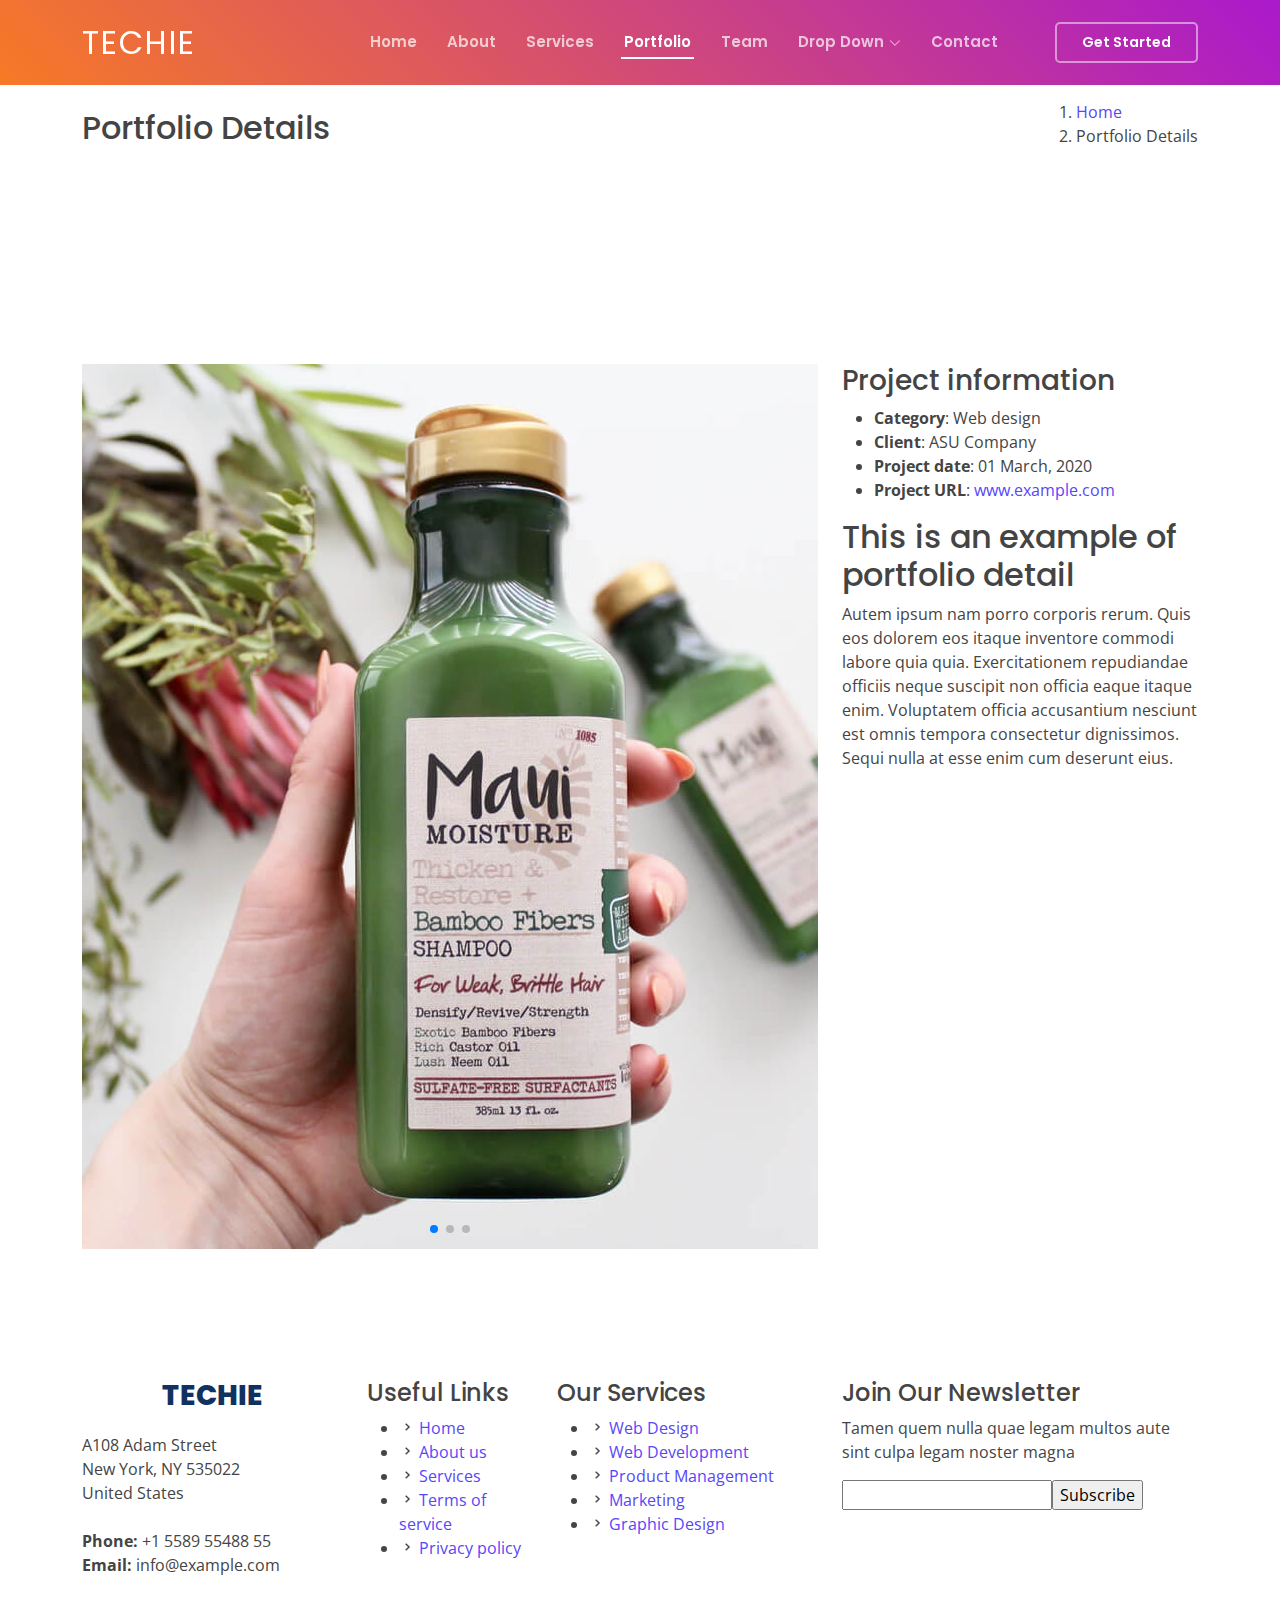
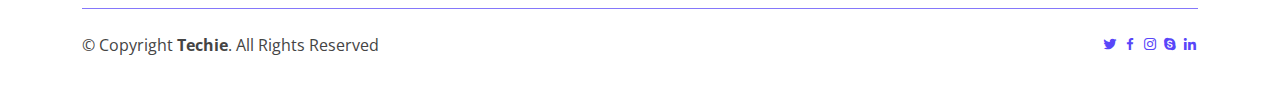
<file: portfolio-details.html>
<!DOCTYPE html>
<html lang="en">

<head>
  <meta charset="utf-8">
  <meta content="width=device-width, initial-scale=1.0" name="viewport">

  <title>Portfolio Details - Techie Bootstrap Template</title>
  <meta content="" name="description">
  <meta content="" name="keywords">

  <!-- Favicons -->
  <link href="assets/img/favicon.png" rel="icon">
  <link href="assets/img/apple-touch-icon.png" rel="apple-touch-icon">

  <!-- Google Fonts -->
  <link href="https://fonts.googleapis.com/css?family=Open+Sans:300,300i,400,400i,600,600i,700,700i|Roboto:300,300i,400,400i,500,500i,600,600i,700,700i|Poppins:300,300i,400,400i,500,500i,600,600i,700,700i" rel="stylesheet">

  <!-- Vendor CSS Files -->
  <link href="assets/vendor/aos/aos.css" rel="stylesheet">
  <link href="assets/vendor/bootstrap/css/bootstrap.min.css" rel="stylesheet">
  <link href="assets/vendor/bootstrap-icons/bootstrap-icons.css" rel="stylesheet">
  <link href="assets/vendor/boxicons/css/boxicons.min.css" rel="stylesheet">
  <link href="assets/vendor/glightbox/css/glightbox.min.css" rel="stylesheet">
  <link href="assets/vendor/swiper/swiper-bundle.min.css" rel="stylesheet">

  <!-- Template Main CSS File -->
  <link href="assets/css/style.css" rel="stylesheet">

  <!-- =======================================================
  * Template Name: Techie
  * Updated: Mar 10 2023 with Bootstrap v5.2.3
  * Template URL: https://bootstrapmade.com/techie-free-skin-bootstrap-3/
  * Author: BootstrapMade.com
  * License: https://bootstrapmade.com/license/
  ======================================================== -->
</head>

<body>

  <!-- ======= Header ======= -->
  <header id="header" class="fixed-top header-inner-pages">
    <div class="container d-flex align-items-center justify-content-between">
      <h1 class="logo"><a href="index.html">Techie</a></h1>
      <!-- Uncomment below if you prefer to use an image logo -->
      <!-- <a href="index.html" class="logo"><img src="assets/img/logo.png" alt="" class="img-fluid"></a>-->

      <nav id="navbar" class="navbar">
        <ul>
          <li><a class="nav-link scrollto " href="#hero">Home</a></li>
          <li><a class="nav-link scrollto" href="#about">About</a></li>
          <li><a class="nav-link scrollto" href="#services">Services</a></li>
          <li><a class="nav-link scrollto active" href="#portfolio">Portfolio</a></li>
          <li><a class="nav-link scrollto" href="#team">Team</a></li>
          <li class="dropdown"><a href="#"><span>Drop Down</span> <i class="bi bi-chevron-down"></i></a>
            <ul>
              <li><a href="#">Drop Down 1</a></li>
              <li class="dropdown"><a href="#"><span>Deep Drop Down</span> <i class="bi bi-chevron-right"></i></a>
                <ul>
                  <li><a href="#">Deep Drop Down 1</a></li>
                  <li><a href="#">Deep Drop Down 2</a></li>
                  <li><a href="#">Deep Drop Down 3</a></li>
                  <li><a href="#">Deep Drop Down 4</a></li>
                  <li><a href="#">Deep Drop Down 5</a></li>
                </ul>
              </li>
              <li><a href="#">Drop Down 2</a></li>
              <li><a href="#">Drop Down 3</a></li>
              <li><a href="#">Drop Down 4</a></li>
            </ul>
          </li>
          <li><a class="nav-link scrollto" href="#contact">Contact</a></li>
          <li><a class="getstarted scrollto" href="#about">Get Started</a></li>
        </ul>
        <i class="bi bi-list mobile-nav-toggle"></i>
      </nav><!-- .navbar -->

    </div>
  </header><!-- End Header -->

  <main id="main">

    <!-- ======= Breadcrumbs ======= -->
    <section id="breadcrumbs" class="breadcrumbs">
      <div class="container">

        <div class="d-flex justify-content-between align-items-center">
          <h2>Portfolio Details</h2>
          <ol>
            <li><a href="index.html">Home</a></li>
            <li>Portfolio Details</li>
          </ol>
        </div>

      </div>
    </section><!-- End Breadcrumbs -->

    <!-- ======= Portfolio Details Section ======= -->
    <section id="portfolio-details" class="portfolio-details">
      <div class="container">

        <div class="row gy-4">

          <div class="col-lg-8">
            <div class="portfolio-details-slider swiper">
              <div class="swiper-wrapper align-items-center">

                <div class="swiper-slide">
                  <img src="assets/img/portfolio/portfolio-1.jpg" alt="">
                </div>

                <div class="swiper-slide">
                  <img src="assets/img/portfolio/portfolio-2.jpg" alt="">
                </div>

                <div class="swiper-slide">
                  <img src="assets/img/portfolio/portfolio-3.jpg" alt="">
                </div>

              </div>
              <div class="swiper-pagination"></div>
            </div>
          </div>

          <div class="col-lg-4">
            <div class="portfolio-info">
              <h3>Project information</h3>
              <ul>
                <li><strong>Category</strong>: Web design</li>
                <li><strong>Client</strong>: ASU Company</li>
                <li><strong>Project date</strong>: 01 March, 2020</li>
                <li><strong>Project URL</strong>: <a href="#">www.example.com</a></li>
              </ul>
            </div>
            <div class="portfolio-description">
              <h2>This is an example of portfolio detail</h2>
              <p>
                Autem ipsum nam porro corporis rerum. Quis eos dolorem eos itaque inventore commodi labore quia quia. Exercitationem repudiandae officiis neque suscipit non officia eaque itaque enim. Voluptatem officia accusantium nesciunt est omnis tempora consectetur dignissimos. Sequi nulla at esse enim cum deserunt eius.
              </p>
            </div>
          </div>

        </div>

      </div>
    </section><!-- End Portfolio Details Section -->

  </main><!-- End #main -->

  <!-- ======= Footer ======= -->
  <footer id="footer">

    <div class="footer-top">
      <div class="container">
        <div class="row">

          <div class="col-lg-3 col-md-6 footer-contact">
            <h3>Techie</h3>
            <p>
              A108 Adam Street <br>
              New York, NY 535022<br>
              United States <br><br>
              <strong>Phone:</strong> +1 5589 55488 55<br>
              <strong>Email:</strong> info@example.com<br>
            </p>
          </div>

          <div class="col-lg-2 col-md-6 footer-links">
            <h4>Useful Links</h4>
            <ul>
              <li><i class="bx bx-chevron-right"></i> <a href="#">Home</a></li>
              <li><i class="bx bx-chevron-right"></i> <a href="#">About us</a></li>
              <li><i class="bx bx-chevron-right"></i> <a href="#">Services</a></li>
              <li><i class="bx bx-chevron-right"></i> <a href="#">Terms of service</a></li>
              <li><i class="bx bx-chevron-right"></i> <a href="#">Privacy policy</a></li>
            </ul>
          </div>

          <div class="col-lg-3 col-md-6 footer-links">
            <h4>Our Services</h4>
            <ul>
              <li><i class="bx bx-chevron-right"></i> <a href="#">Web Design</a></li>
              <li><i class="bx bx-chevron-right"></i> <a href="#">Web Development</a></li>
              <li><i class="bx bx-chevron-right"></i> <a href="#">Product Management</a></li>
              <li><i class="bx bx-chevron-right"></i> <a href="#">Marketing</a></li>
              <li><i class="bx bx-chevron-right"></i> <a href="#">Graphic Design</a></li>
            </ul>
          </div>

          <div class="col-lg-4 col-md-6 footer-newsletter">
            <h4>Join Our Newsletter</h4>
            <p>Tamen quem nulla quae legam multos aute sint culpa legam noster magna</p>
            <form action="" method="post">
              <input type="email" name="email"><input type="submit" value="Subscribe">
            </form>
          </div>

        </div>
      </div>
    </div>

    <div class="container">

      <div class="copyright-wrap d-md-flex py-4">
        <div class="me-md-auto text-center text-md-start">
          <div class="copyright">
            &copy; Copyright <strong><span>Techie</span></strong>. All Rights Reserved
          </div>
          <div class="credits">
            <!-- All the links in the footer should remain intact. -->
            <!-- You can delete the links only if you purchased the pro version. -->
            <!-- Licensing information: https://bootstrapmade.com/license/ -->
            <!-- Purchase the pro version with working PHP/AJAX contact form: https://bootstrapmade.com/techie-free-skin-bootstrap-3/ -->
            Designed by <a href="https://bootstrapmade.com/">BootstrapMade</a>
          </div>
        </div>
        <div class="social-links text-center text-md-right pt-3 pt-md-0">
          <a href="#" class="twitter"><i class="bx bxl-twitter"></i></a>
          <a href="#" class="facebook"><i class="bx bxl-facebook"></i></a>
          <a href="#" class="instagram"><i class="bx bxl-instagram"></i></a>
          <a href="#" class="google-plus"><i class="bx bxl-skype"></i></a>
          <a href="#" class="linkedin"><i class="bx bxl-linkedin"></i></a>
        </div>
      </div>

    </div>
  </footer><!-- End Footer -->

  <a href="#" class="back-to-top d-flex align-items-center justify-content-center"><i class="bi bi-arrow-up-short"></i></a>
  <div id="preloader"></div>

  <!-- Vendor JS Files -->
  <script src="assets/vendor/purecounter/purecounter_vanilla.js"></script>
  <script src="assets/vendor/aos/aos.js"></script>
  <script src="assets/vendor/bootstrap/js/bootstrap.bundle.min.js"></script>
  <script src="assets/vendor/glightbox/js/glightbox.min.js"></script>
  <script src="assets/vendor/isotope-layout/isotope.pkgd.min.js"></script>
  <script src="assets/vendor/swiper/swiper-bundle.min.js"></script>
  <script src="assets/vendor/php-email-form/validate.js"></script>

  <!-- Template Main JS File -->
  <script src="assets/js/main.js"></script>

</body>

</html>
</file>
<file: assets/css/style.css>
/*--------------------------------------------------------------
# General
--------------------------------------------------------------*/
body {
  font-family: "Open Sans", sans-serif;
  color: #444444;
  /* min-height: 2000px; */
}

a {
  color: #5846f9;
  text-decoration: none;
}

a:hover {
  color: #8577fb;
  text-decoration: none;
}

h1,
h2,
h3,
h4,
h5,
h6 {
  font-family: "Poppins", sans-serif;
}

/*--------------------------------------------------------------
# Back to top button
--------------------------------------------------------------*/
.back-to-top {
  position: fixed;
  visibility: hidden;
  opacity: 0;
  right: 15px;
  bottom: 15px;
  z-index: 996;
  background: #5846f9;
  width: 40px;
  height: 40px;
  border-radius: 4px;
  transition: all 0.4s;
}

.back-to-top i {
  font-size: 28px;
  color: #fff;
  line-height: 0;
}

.back-to-top:hover {
  background: #7b27d8;
  color: #fff;
}

.back-to-top.active {
  visibility: visible;
  opacity: 1;
}

/*--------------------------------------------------------------
# Preloader
--------------------------------------------------------------*/
#preloader {
  position: fixed;
  top: 0;
  left: 0;
  right: 0;
  bottom: 0;
  z-index: 9999;
  overflow: hidden;
  background: #fff;
}

#preloader:before {
  content: "";
  position: fixed;
  top: calc(50% - 30px);
  left: calc(50% - 30px);
  border: 6px solid #5846f9;
  border-top-color: #e7e4fe;
  border-radius: 50%;
  width: 60px;
  height: 60px;
  animation: animate-preloader 1s linear infinite;
}

@keyframes animate-preloader {
  0% {
    transform: rotate(0deg);
  }

  100% {
    transform: rotate(360deg);
  }
}

/*--------------------------------------------------------------
# Disable aos animation delay on mobile devices
--------------------------------------------------------------*/
@media screen and (max-width: 768px) {
  [data-aos-delay] {
    transition-delay: 0 !important;
  }
}

/*--------------------------------------------------------------
# Header
--------------------------------------------------------------*/
#header {
  transition: all 0.5s;
  z-index: 997;
  padding: 20px 0;
}

#header.header-scrolled,
#header.header-inner-pages {
  /* background: rgba(255, 115, 0, 0.8); */
  background: linear-gradient(
    45deg,
    rgba(246, 107, 14, 0.9) 0%,
    rgba(161, 0, 198, 0.9) 100%
  );
  padding: 12px 0;
}

#header .logo {
  font-size: 32px;
  margin: 0;
  padding: 0;
  line-height: 1;
  font-weight: 400;
  letter-spacing: 2px;
  text-transform: uppercase;
}

#header .logo a {
  color: #fff;
}

/*--------------------------------------------------------------
# Navigation Menu
--------------------------------------------------------------*/
/**
* Desktop Navigation 
*/
.navbar {
  padding: 0;
}

.navbar ul {
  margin: 0;
  padding: 0;
  display: flex;
  list-style: none;
  align-items: center;
}

.navbar li {
  position: relative;
}

.navbar > ul > li {
  padding: 10px 0 10px 24px;
}

.navbar a,
.navbar a:focus {
  display: flex;
  align-items: center;
  justify-content: space-between;
  padding: 0 3px;
  font-family: "Poppins", sans-serif;
  font-size: 15px;
  font-weight: 600;
  color: rgba(255, 255, 255, 0.7);
  white-space: nowrap;
  transition: 0.3s;
  position: relative;
}

.navbar a i,
.navbar a:focus i {
  font-size: 12px;
  line-height: 0;
  margin-left: 5px;
}

.navbar > ul > li > a:before {
  content: "";
  position: absolute;
  width: 100%;
  height: 2px;
  bottom: -5px;
  left: 0;
  background-color: #fff;
  visibility: hidden;
  width: 0px;
  transition: all 0.3s ease-in-out 0s;
}

.navbar a:hover:before,
.navbar li:hover > a:before,
.navbar .active:before {
  visibility: visible;
  width: 100%;
}

.navbar a:hover,
.navbar .active,
.navbar .active:focus,
.navbar li:hover > a {
  color: #fff;
}

.navbar .getstarted,
.navbar .getstarted:focus {
  padding: 8px 25px;
  margin-left: 30px;
  border-radius: 5px;
  color: #fff;
  transition: 0.3s;
  font-size: 14px;
  font-weight: 600;
  border: 2px solid rgba(255, 255, 255, 0.5);
}

.navbar .getstarted:hover,
.navbar .getstarted:focus:hover {
  color: #fff;
  border-color: #fff;
}

.navbar .getstarted:before,
.navbar li:hover > .getstarted:before {
  visibility: hidden;
}

.navbar .dropdown ul {
  display: block;
  position: absolute;
  left: 24px;
  top: calc(100% + 30px);
  margin: 0;
  padding: 10px 0;
  z-index: 99;
  opacity: 0;
  visibility: hidden;
  background: #fff;
  box-shadow: 0px 0px 30px rgba(127, 137, 161, 0.25);
  transition: 0.3s;
}

.navbar .dropdown ul li {
  min-width: 200px;
}

.navbar .dropdown ul a {
  padding: 10px 20px;
  font-size: 14px;
  color: #2c4964;
}

.navbar .dropdown ul a i {
  font-size: 12px;
}

.navbar .dropdown ul a:hover,
.navbar .dropdown ul .active:hover,
.navbar .dropdown ul li:hover > a {
  color: #5846f9;
}

.navbar .dropdown:hover > ul {
  opacity: 1;
  top: 100%;
  visibility: visible;
}

.navbar .dropdown .dropdown ul {
  top: 0;
  left: calc(100% - 30px);
  visibility: hidden;
}

.navbar .dropdown .dropdown:hover > ul {
  opacity: 1;
  top: 0;
  left: 100%;
  visibility: visible;
}

@media (max-width: 1366px) {
  .navbar .dropdown .dropdown ul {
    left: -90%;
  }

  .navbar .dropdown .dropdown:hover > ul {
    left: -100%;
  }
}

/**
* Mobile Navigation 
*/
.mobile-nav-toggle {
  color: #fff;
  font-size: 28px;
  cursor: pointer;
  display: none;
  line-height: 0;
  transition: 0.5s;
}

@media (max-width: 991px) {
  .mobile-nav-toggle {
    display: block;
  }

  .navbar ul {
    display: none;
  }
}

.navbar-mobile {
  position: fixed;
  overflow: hidden;
  top: 0;
  right: 0;
  left: 0;
  bottom: 0;
  background: rgba(28, 47, 65, 0.9);
  transition: 0.3s;
  z-index: 999;
}

.navbar-mobile .mobile-nav-toggle {
  position: absolute;
  top: 15px;
  right: 15px;
}

.navbar-mobile ul {
  display: block;
  position: absolute;
  top: 55px;
  right: 15px;
  bottom: 15px;
  left: 15px;
  padding: 10px 0;
  background-color: #fff;
  overflow-y: auto;
  transition: 0.3s;
}

.navbar-mobile > ul > li {
  padding: 0;
}

.navbar-mobile a,
.navbar-mobile a:focus {
  padding: 10px 20px;
  font-size: 15px;
  color: #2c4964;
}

.navbar-mobile a:hover:before,
.navbar-mobile li:hover > a:before,
.navbar-mobile .active:before {
  visibility: hidden;
}

.navbar-mobile a:hover,
.navbar-mobile .active,
.navbar-mobile li:hover > a {
  color: #5846f9;
}

.navbar-mobile .getstarted,
.navbar-mobile .getstarted:focus {
  margin: 15px;
}

.navbar-mobile .dropdown ul {
  position: static;
  display: none;
  margin: 10px 20px;
  padding: 10px 0;
  z-index: 99;
  opacity: 1;
  visibility: visible;
  background: #fff;
  box-shadow: 0px 0px 30px rgba(127, 137, 161, 0.25);
}

.navbar-mobile .dropdown ul li {
  min-width: 200px;
}

.navbar-mobile .dropdown ul a {
  padding: 10px 20px;
}

.navbar-mobile .dropdown ul a i {
  font-size: 12px;
}

.navbar-mobile .dropdown ul a:hover,
.navbar-mobile .dropdown ul .active:hover,
.navbar-mobile .dropdown ul li:hover > a {
  color: #5846f9;
}

.navbar-mobile .dropdown > .dropdown-active {
  display: block;
}

/*--------------------------------------------------------------
# Hero Section
--------------------------------------------------------------*/
#hero {
  width: 100%;
  height: 100vh;
  background: linear-gradient(
      45deg,
      rgba(246, 107, 14, 0.9) 0%,
      rgba(174, 24, 207, 0.9) 100%
    ),
    url("../img/hero-bg.jpg") center center no-repeat;
  background-size: cover;
}

#hero .container,
#hero .container-fluid {
  padding-top: 84px;
}

#hero h1 {
  margin: 0;
  font-size: 52px;
  font-weight: 700;
  line-height: 64px;
  color: #fff;
}

#hero h2 {
  color: rgba(255, 255, 255, 0.8);
  margin: 10px 0 0 0;
  font-size: 20px;
}

#hero .btn-get-started {
  font-family: "Poppins", sans-serif;
  font-weight: 500;
  font-size: 16px;
  letter-spacing: 1px;
  display: inline-block;
  padding: 10px 28px;
  border-radius: 5px;
  transition: 0.5s;
  margin-top: 30px;
  color: #fff;
  border: 2px solid #fff;
}

#hero .btn-get-started:hover {
  background: #fff;
  color: #5846f9;
}

#hero .animated {
  animation: up-down 2s ease-in-out infinite alternate-reverse both;
}

@media (min-width: 1200px) {
  #hero {
    background-attachment: fixed;
  }
}

@media (max-width: 991px) {
  #hero {
    text-align: center;
  }

  #hero .container,
  #hero .container-fluid {
    padding-top: 68px;
  }

  #hero .animated {
    animation: none;
  }

  #hero .hero-img {
    text-align: center;
  }

  #hero .hero-img img {
    width: 50%;
  }

  #footer .medpartlogo img {
    max-width: 70%;
    max-height: 70%;
  }
}

@media (max-width: 768px) {
  #hero h1 {
    font-size: 26px;
    line-height: 36px;
  }

  #hero h2 {
    font-size: 18px;
    line-height: 24px;
  }

  #hero .hero-img img {
    width: 60%;
  }
}

@media (max-width: 575px) {
  #hero .hero-img img {
    width: 80%;
  }
}

@media (max-width: 575px), (max-height: 600px) {
  #hero {
    height: auto;
  }
}

@keyframes up-down {
  0% {
    transform: translateY(10px);
  }

  100% {
    transform: translateY(-10px);
  }
}

/*--------------------------------------------------------------
# Sections General
--------------------------------------------------------------*/
section {
  padding: 100px 0;
  overflow: hidden;
}

.section-bg {
  background-color: #f9f8ff;
}

.section-title {
  text-align: center;
  padding-bottom: 30px;
}

.section-title h2 {
  font-size: 32px;
  font-weight: bold;
  text-transform: uppercase;
  margin-bottom: 20px;
  padding-bottom: 20px;
  position: relative;
}

.section-title h2::after {
  content: "";
  position: absolute;
  display: block;
  width: 50px;
  height: 3px;
  background: #5846f9;
  bottom: 0;
  left: calc(50% - 25px);
}

.section-title p {
  margin-bottom: 0;
}

/*--------------------------------------------------------------
# About
--------------------------------------------------------------*/
.about {
  padding: 120px 0;
}

.about .content h3 {
  font-weight: 600;
  font-size: 32px;
  color: #2c4964;
}

.about .content ul {
  list-style: none;
  padding: 0;
}

.about .content ul li {
  padding-bottom: 10px;
}

.about .content ul i {
  font-size: 20px;
  padding-right: 4px;
  color: #5846f9;
}

.about .content p:last-child {
  margin-bottom: 0;
}

.about .content .read-more {
  font-family: "Poppins", sans-serif;
  font-weight: 500;
  font-size: 16px;
  letter-spacing: 1px;
  display: inline-block;
  padding: 10px 50px 10px 28px;
  border-radius: 5px;
  transition: 0.5s;
  color: #fff;
  background: linear-gradient(45deg, #5846f9 0%, #7b27d8 100%);
  position: relative;
}

.about .content .read-more:hover {
  background: linear-gradient(180deg, #5846f9 0%, #7b27d8 100%);
}

.about .content .read-more i {
  font-size: 22px;
  position: absolute;
  right: 20px;
  top: 12px;
}

/*--------------------------------------------------------------
# Contact
--------------------------------------------------------------*/
.contact .info-box {
  color: #444444;
  text-align: center;
  box-shadow: 0 0 30px rgba(214, 215, 216, 0.6);
  padding: 20px 0 30px 0;
  background: #fff;
}

.contact .info-box i {
  font-size: 32px;
  color: #5846f9;
  border-radius: 50%;
  padding: 8px;
}

.contact .info-box h3 {
  font-size: 20px;
  color: #2c4964;
  font-weight: 700;
  margin: 10px 0;
}

.contact .info-box p {
  padding: 0;
  line-height: 24px;
  font-size: 14px;
  margin-bottom: 0;
}

@keyframes animate-loading {
  0% {
    transform: rotate(0deg);
  }

  100% {
    transform: rotate(360deg);
  }
}

/*--------------------------------------------------------------
# Events
--------------------------------------------------------------*/
.events .icon-box {
  text-align: center;
  padding: 70px 20px 80px 20px;
  transition: all ease-in-out 0.3s;
  background: #fff;
}

.events .icon-box .icon {
  margin: 0 auto;
  width: 100px;
  height: 100px;
  display: flex;
  align-items: center;
  justify-content: center;
  transition: ease-in-out 0.3s;
  position: relative;
}

.events .icon-box .icon i {
  font-size: 36px;
  transition: 0.5s;
  position: relative;
}

.events .icon-box .icon svg {
  position: absolute;
  top: 0;
  left: 0;
}

.events .icon-box .icon svg path {
  transition: 0.5s;
  fill: #f5f5f5;
}

.events .icon-box h4 {
  font-weight: 600;
  margin: 10px 0 15px 0;
  font-size: 22px;
}

.events .icon-box h4 a {
  color: #2c4964;
  transition: ease-in-out 0.3s;
}

.events .icon-box p {
  line-height: 24px;
  font-size: 14px;
  margin-bottom: 0;
}

.events .icon-box:hover {
  border-color: #fff;
  box-shadow: 0px 0 25px 0 rgba(0, 0, 0, 0.1);
}

.events .iconbox-blue i {
  color: #47aeff;
}

.events .iconbox-blue:hover .icon i {
  color: #fff;
}

.events .iconbox-blue:hover .icon path {
  fill: #47aeff;
}

.events .iconbox-orange i {
  color: #ffa76e;
}

.events .iconbox-orange:hover .icon i {
  color: #fff;
}

.events .iconbox-orange:hover .icon path {
  fill: #ffa76e;
}

.events .btn-wrap {
  margin: 20px -20px -20px -20px;
  padding: 2px 15px;
  /* background: #f8f8f8; */
  text-align: center;
}

.events .btn-buy {
  background: linear-gradient(42deg, #5846f9 0%, #7b27d8 100%);
  display: inline-block;
  padding: 10px 35px;
  border-radius: 4px;
  color: #fff;
  transition: none;
  font-size: 15px;
  font-weight: 400;
  font-family: "Roboto", sans-serif;
  font-weight: 600;
  transition: 0.3s;
}

.events .btn-buy:hover {
  background: linear-gradient(180deg, #5846f9 0%, #7b27d8 100%);
}

/*--------------------------------------------------------------
# Footer
--------------------------------------------------------------*/
#footer .footer-top {
  padding: 30px 0 15px 0;
  position: relative;
}

#footer .footer-top h3 {
  font-size: 28px;
  margin: 0 0 20px 0;
  color: #113161;
  font-weight: 800;
  text-transform: uppercase;
  text-align: center;
}

#footer .footer-bot {
  background: linear-gradient(
      45deg,
      rgba(246, 107, 14, 0.9) 0%,
      rgba(161, 0, 198, 0.9) 100%
    ),
    url("../img/hero-bg.jpg") center center no-repeat;
  background-size: cover;
  color: #ffeeee;
  font-size: 14px;
}

#footer .copyright-wrap {
  border-top: 1px solid #8577fb;
}

#footer .credits {
  padding-top: 5px;
  font-size: 13px;
  color: #fff;
}

#footer .credits a {
  color: #fff;
}

#footer img {
  max-width: 100%;
  max-height: 100%;
}

/* ------ Timeline ------ */
/* The actual timeline (the vertical ruler) */
.main-timeline-4 {
  position: relative;
}

/* The actual timeline (the vertical ruler) */
.main-timeline-4::after {
  content: "";
  position: absolute;
  width: 3px;
  background-color: #bbb;
  top: 0;
  bottom: 0;
  left: 50%;
  margin-left: -3px;
}

/* Container around content */
.timeline-4 {
  position: relative;
  background-color: inherit;
  width: 50%;
}

/* The circles on the timeline */
.timeline-4::after {
  content: "";
  position: absolute;
  width: 25px;
  height: 25px;
  right: -11px;
  background-color: #bbb;
  top: 15px;
  border-radius: 50%;
  z-index: 1;
}

/* Place the container to the left */
.left-4 {
  padding: 0px 40px 20px 0px;
  left: 0;
}

/* Place the container to the right */
.right-4 {
  padding: 0px 0px 20px 40px;
  left: 50%;
}

/* Add arrows to the left container (pointing right) */
.left-4::before {
  content: " ";
  position: absolute;
  top: 18px;
  z-index: 1;
  right: 30px;
  border: medium solid rgba(37, 117, 252, 1);
  border-width: 10px 0 10px 10px;
  border-color: transparent transparent transparent rgba(37, 117, 252, 1);
}

/* Add arrows to the right container (pointing left) */
.right-4::before {
  content: " ";
  position: absolute;
  top: 18px;
  z-index: 1;
  left: 30px;
  border: medium solid rgba(245, 87, 108, 1);
  border-width: 10px 10px 10px 0;
  border-color: transparent rgba(245, 87, 108, 1) transparent transparent;
}

/* Fix the circle for containers on the right side */
.right-4::after {
  left: -14px;
}

/* Media queries - Responsive timeline on screens less than 600px wide */
@media screen and (max-width: 600px) {
  /* Place the timelime to the left */
  .main-timeline-4::after {
    left: 31px;
  }

  /* Full-width containers */
  .timeline-4 {
    width: 100%;
    padding-left: 70px;
    padding-right: 25px;
  }

  /* Make sure that all arrows are pointing leftwards */
  .timeline-4::before {
    left: 60px;
    border: medium solid white;
    border-width: 10px 10px 10px 0;
    border-color: transparent white transparent transparent;
  }

  /* Make sure all circles are at the same spot */
  .left-4::after,
  .right-4::after {
    left: 18px;
  }

  .left-4::before {
    right: auto;
  }

  /* Make all right containers behave like the left ones */
  .right-4 {
    left: 0%;
  }
}

.gradient-custom {
  /* fallback for old browsers */
  background: #6a11cb;

  /* Chrome 10-25, Safari 5.1-6 */
  background: -webkit-linear-gradient(
    to right,
    rgba(106, 17, 203, 1),
    rgba(37, 117, 252, 1)
  );

  /* W3C, IE 10+/ Edge, Firefox 16+, Chrome 26+, Opera 12+, Safari 7+ */
  background: linear-gradient(
    to right,
    rgba(106, 17, 203, 1),
    rgba(37, 117, 252, 1)
  );
}

.gradient-custom-4 {
  /* fallback for old browsers */
  background: #f093fb;

  /* Chrome 10-25, Safari 5.1-6 */
  background: -webkit-linear-gradient(
    to left,
    rgba(240, 147, 251, 1),
    rgba(245, 87, 108, 1)
  );

  /* W3C, IE 10+/ Edge, Firefox 16+, Chrome 26+, Opera 12+, Safari 7+ */
  background: linear-gradient(
    to left,
    rgba(240, 147, 251, 1),
    rgba(245, 87, 108, 1)
  );
}

/*--------------------------------------------------------------
# Paper
--------------------------------------------------------------*/
.paper .box {
  padding: 20px;
  background: #fff;
  text-align: center;
  border-radius: 5px;
  position: relative;
  overflow: hidden;
  box-shadow: 0px 2px 15px rgba(0, 0, 0, 0.1);
}

.paper .b1 {
  height: 620px;
}

.paper .b2 {
  height: 495px;
}

.paper .b3 {
  height: 540px;
}

.paper h3 {
  font-weight: 400;
  margin: -20px -20px 20px -20px;
  padding: 20px 15px;
  font-size: 16px;
  font-weight: 600;
  color: #fff3f3;
  background: linear-gradient(42deg, #5846f9 0%, #7b27d8 100%);
}

.paper ul {
  padding: 0;
  list-style: none;
  color: #444444;
  text-align: center;
  line-height: 20px;
  font-size: 14px;
}

.paper ul li {
  padding-bottom: 16px;
}

.paper ul i {
  /* color: #5846f9; */
  font-size: 18px;
  padding-right: 6px;
}

.paper ul .na {
  color: #ccc;
  text-decoration: line-through;
}

.paper .featured h3 {
  color: #fff;
  background: #5846f9;
}

.paper .advanced {
  width: 200px;
  position: absolute;
  top: 18px;
  right: -68px;
  transform: rotate(45deg);
  z-index: 1;
  font-size: 14px;
  padding: 1px 0 3px 0;
  background: #5846f9;
  color: #fff;
}

.paper .btn-wrap {
  margin: 20px -20px -20px -20px;
  padding: 2px 15px;
  /* background: #f8f8f8; */
  text-align: center;
}

.paper .btn-buy {
  background: linear-gradient(42deg, #5846f9 0%, #7b27d8 100%);
  display: inline-block;
  padding: 10px 35px;
  border-radius: 4px;
  color: #fff;
  transition: none;
  font-size: 15px;
  font-weight: 400;
  font-family: "Roboto", sans-serif;
  font-weight: 600;
  transition: 0.3s;
}

.paper .btn-buy:hover {
  background: linear-gradient(180deg, #5846f9 0%, #7b27d8 100%);
}
</file>
